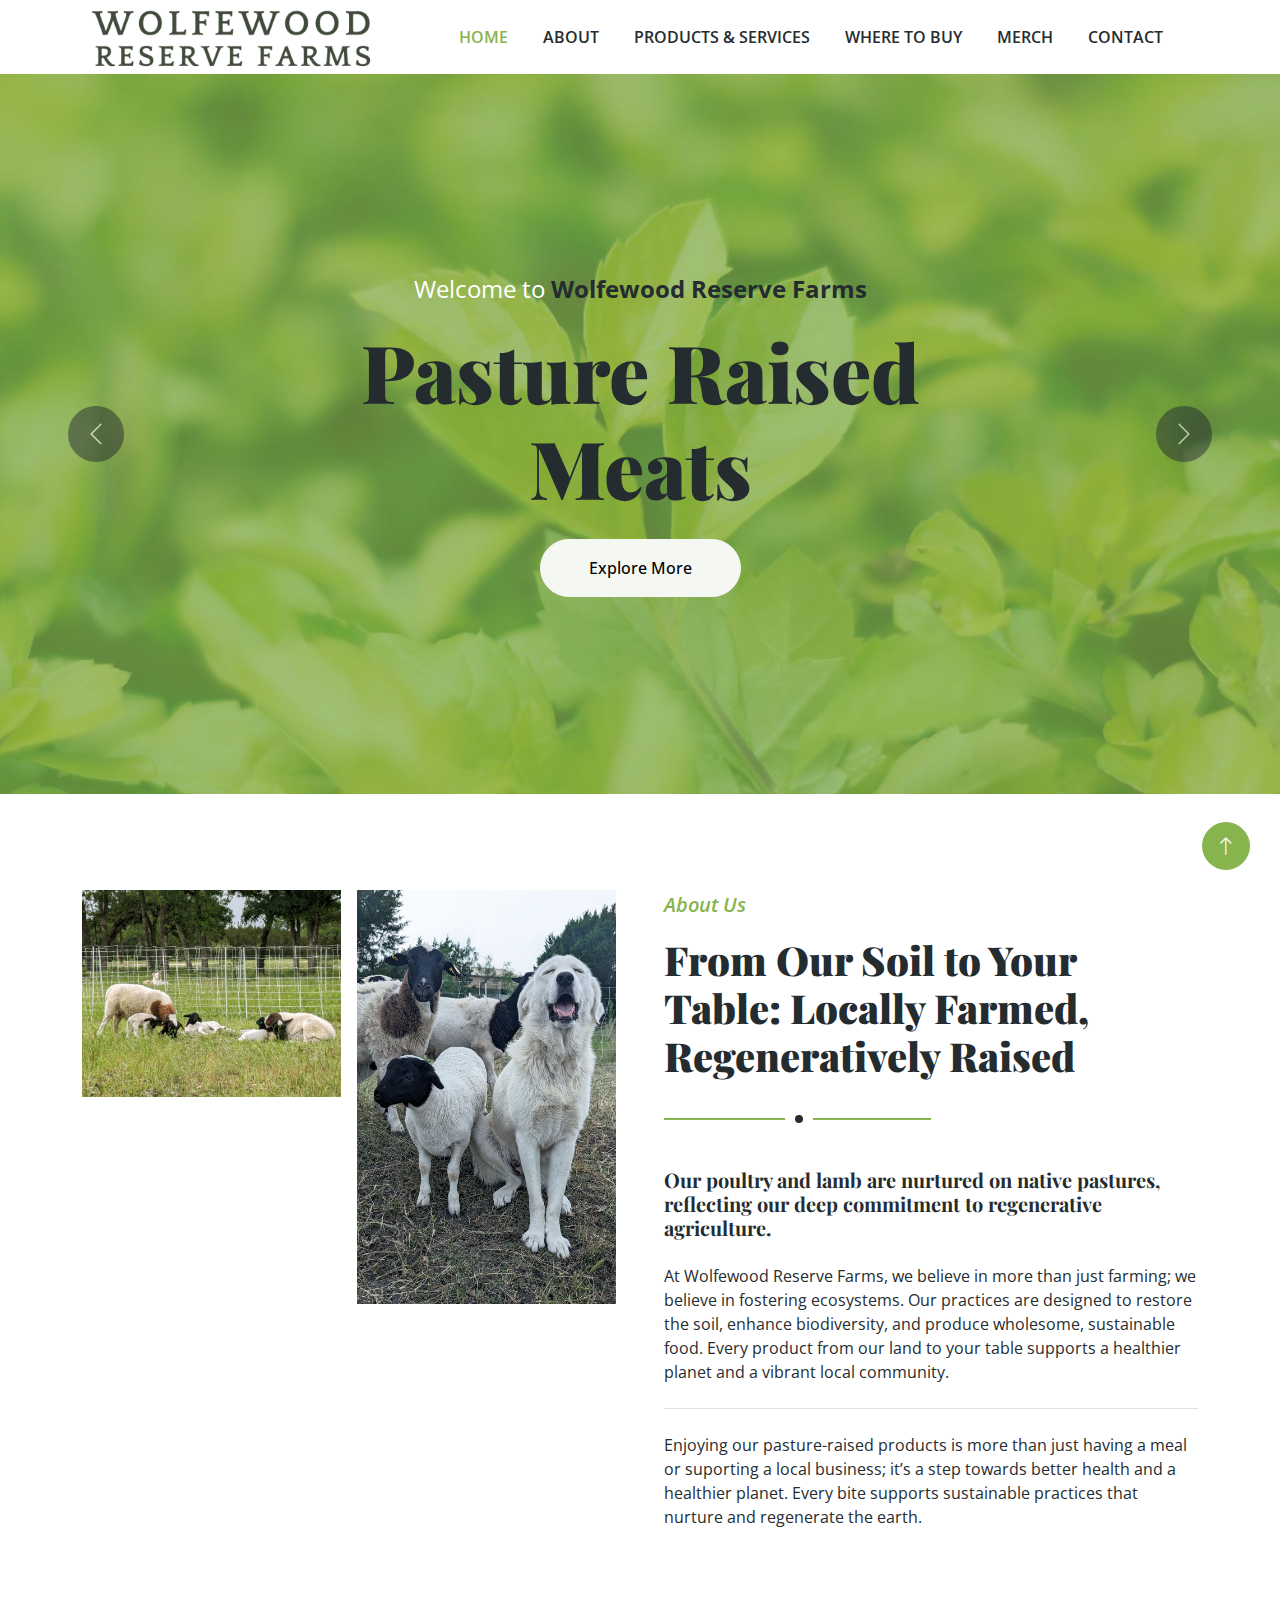
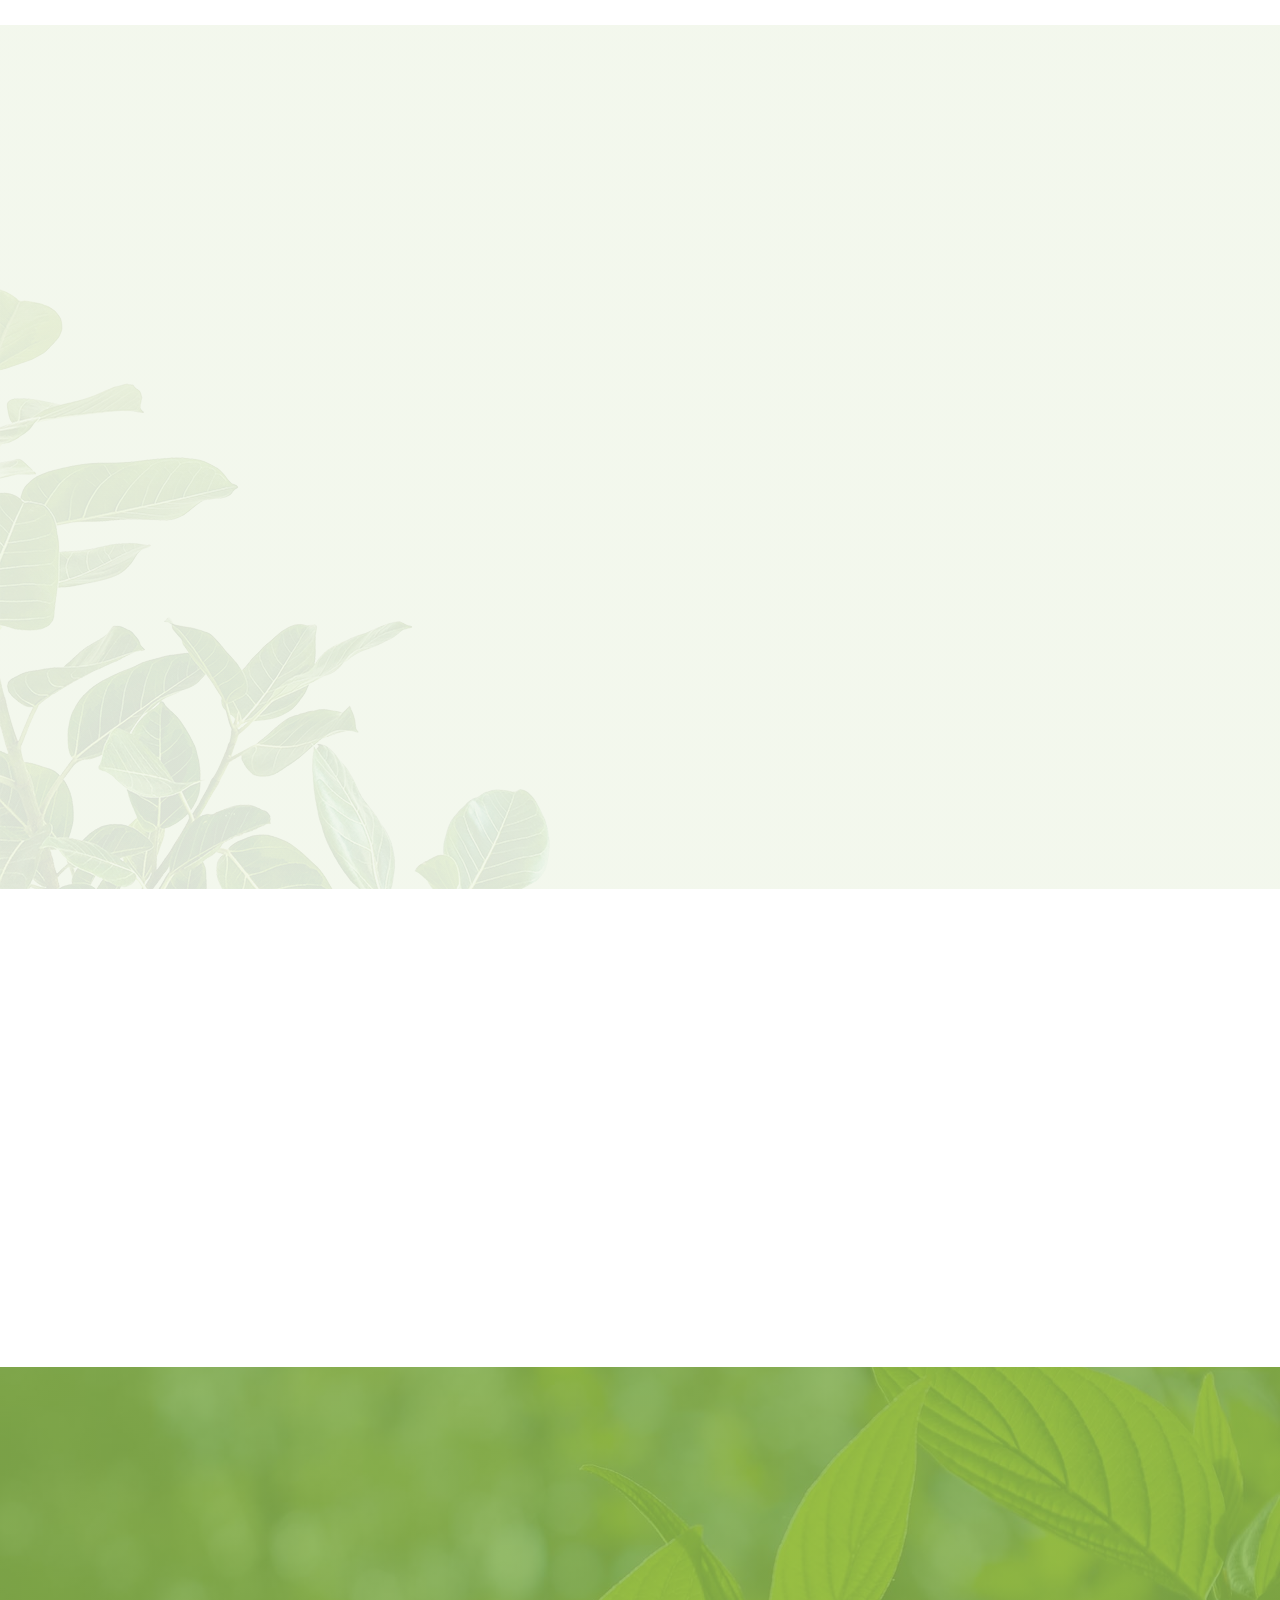
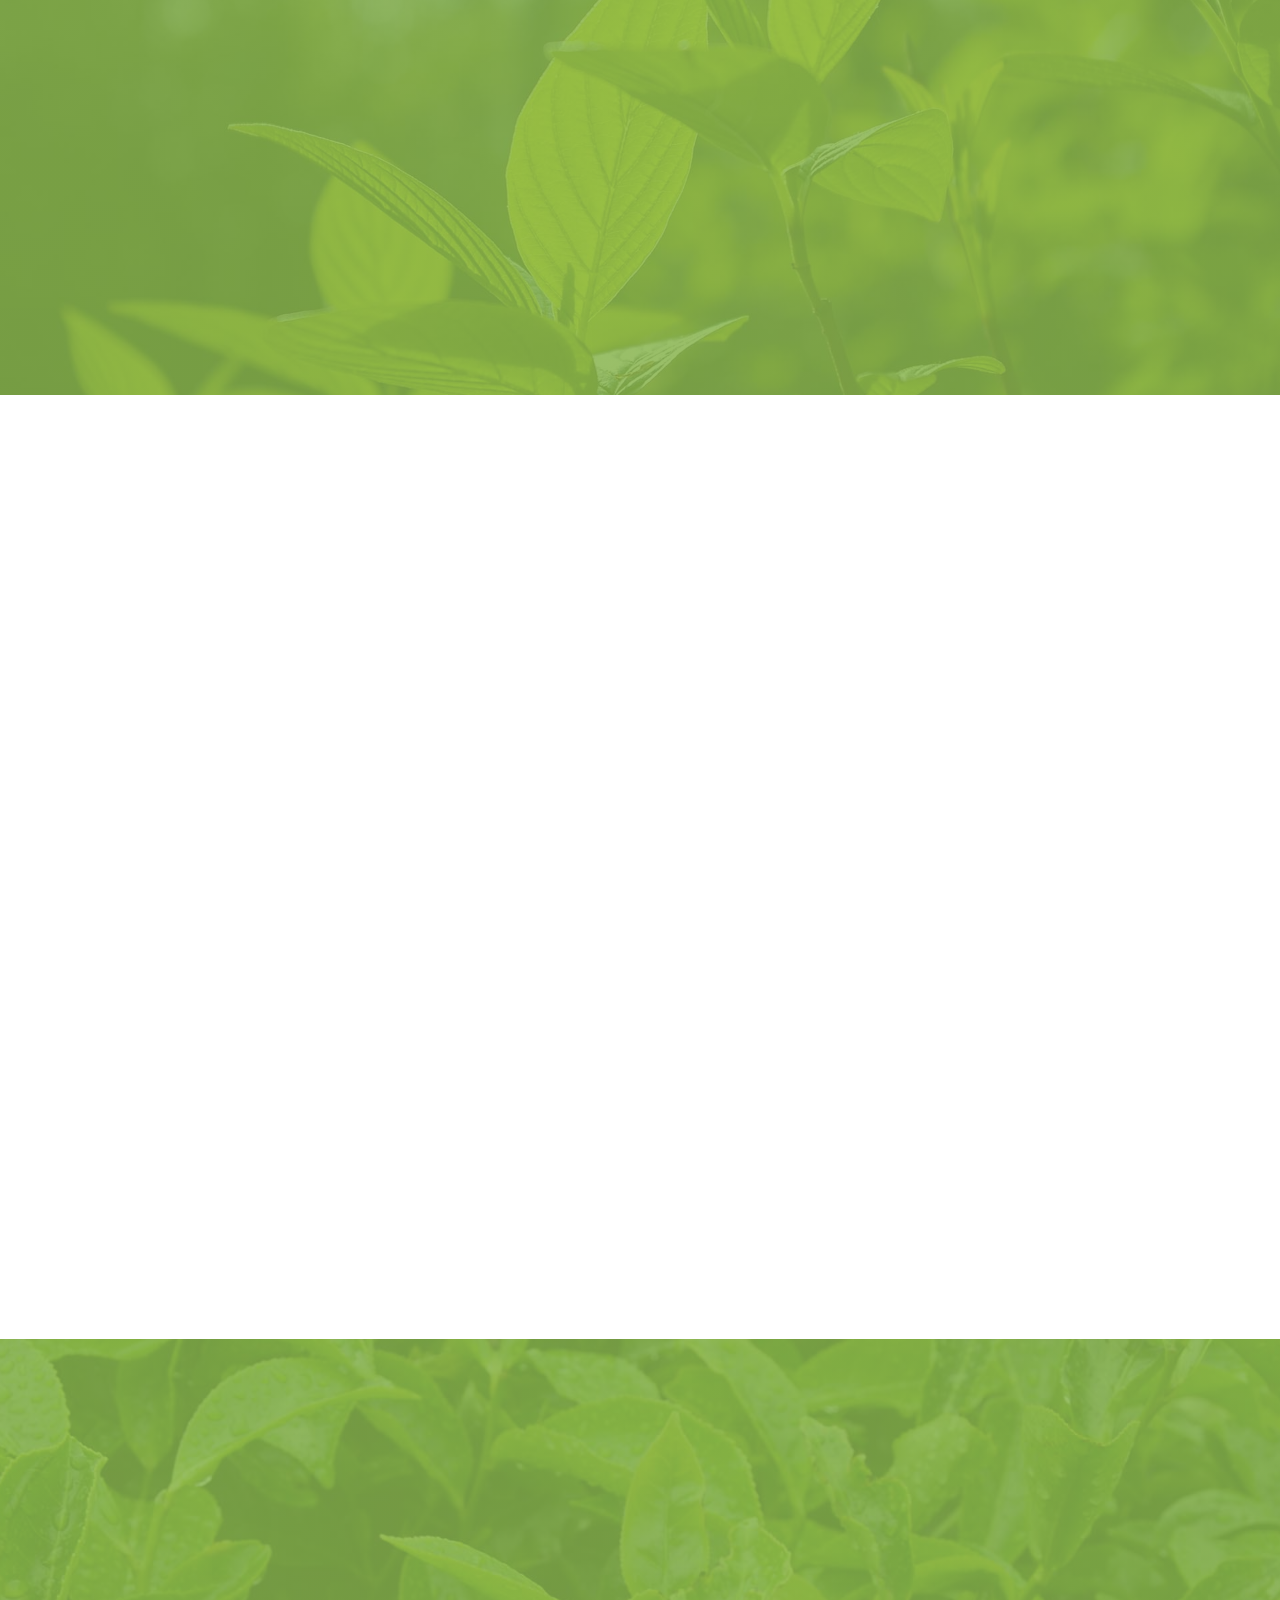
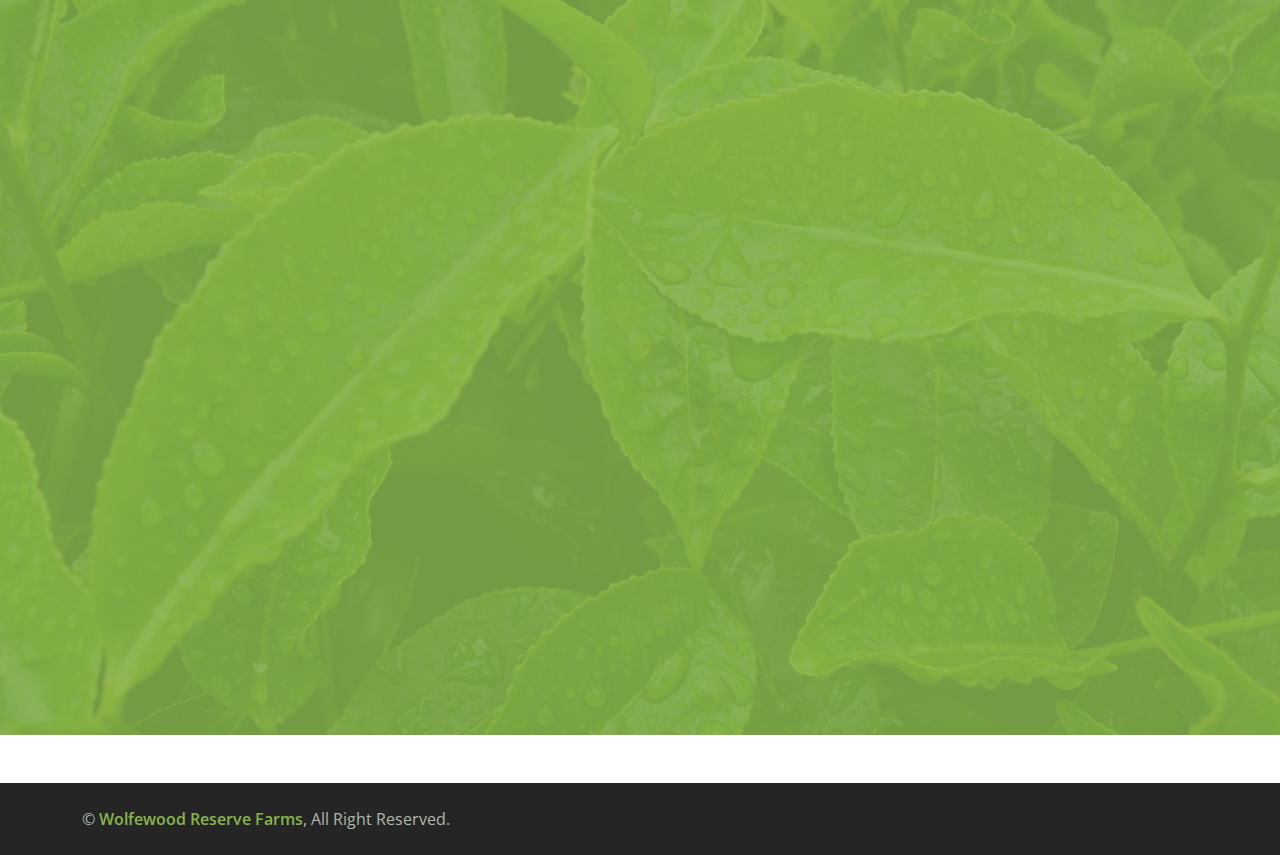
<file: index.html>
<!DOCTYPE html>
<html lang="en">

<head>
    <meta charset="utf-8">
    <title>Wolfewood Reserve Farms</title>
    <meta content="width=device-width, initial-scale=1.0" name="viewport">
    <meta content="" name="keywords">
    <meta content="" name="description">

    <!-- Favicon -->
    <link href="img/favicon.ico" rel="icon">

    <!-- Google Web Fonts -->
    <link rel="preconnect" href="https://fonts.googleapis.com">
    <link rel="preconnect" href="https://fonts.gstatic.com" crossorigin>
    <link href="https://fonts.googleapis.com/css2?family=Open+Sans:wght@400;600&family=Playfair+Display:wght@700;900&display=swap" rel="stylesheet">

    <!-- Icon Font Stylesheet -->
    <link href="https://cdnjs.cloudflare.com/ajax/libs/font-awesome/5.10.0/css/all.min.css" rel="stylesheet">
    <link href="https://cdn.jsdelivr.net/npm/bootstrap-icons@1.4.1/font/bootstrap-icons.css" rel="stylesheet">

    <!-- Libraries Stylesheet -->
    <link href="lib/animate/animate.min.css" rel="stylesheet">
    <link href="lib/owlcarousel/assets/owl.carousel.min.css" rel="stylesheet">

    <!-- Customized Bootstrap Stylesheet -->
    <link href="css/bootstrap.min.css" rel="stylesheet">

    <!-- Template Stylesheet -->
    <link href="css/style.css" rel="stylesheet">
</head>

<body>
    <!-- Spinner Start -->
    <div id="spinner" class="show bg-white position-fixed translate-middle w-100 vh-100 top-50 start-50 d-flex align-items-center justify-content-center">
        <div class="spinner-border text-primary" role="status" style="width: 3rem; height: 3rem;"></div>
    </div>
    <!-- Spinner End -->

    
    <!-- Navbar Start -->
    <div class="container-fluid bg-white sticky-top">
        <div class="container">
            <nav class="navbar navbar-expand-lg bg-white navbar-light py-2 py-lg-0">
                <a href="index.html" class="navbar-brand">
                    <img class="img-fluid"  src="img/logo.png" alt="Logo">
                </a>
                <button type="button" class="navbar-toggler ms-auto me-0" data-bs-toggle="collapse" data-bs-target="#navbarCollapse">
                    <span class="navbar-toggler-icon"></span>
                </button>
                <div class="collapse navbar-collapse" id="navbarCollapse">
                    <div class="navbar-nav ms-auto">
                        <a href="index.html" class="nav-item nav-link active">Home</a>
                        <a href="about.html" class="nav-item nav-link">About</a>
                        <a href="product.html" class="nav-item nav-link">Products & Services</a>
                        <a href="markets.html" class="nav-item nav-link">Where to Buy</a>
                        <a href="store.html" class="nav-item nav-link">Merch</a>
                        <a href="contact.html" class="nav-item nav-link">Contact</a>
                    </div>
                </div>
            </nav>
        </div>
    </div>
    <!-- Navbar End -->


    <!-- Carousel Start -->
    <div class="container-fluid px-0 mb-5">
        <div id="header-carousel" class="carousel slide carousel-fade" data-bs-ride="carousel">
            <div class="carousel-inner">
                <div class="carousel-item active">
                    <img class="w-100" src="img/carousel-1.jpg" alt="Image">
                    <div class="carousel-caption">
                        <div class="container">
                            <div class="row justify-content-center">
                                <div class="col-lg-7 text-center">
                                    <p class="fs-4 text-white animated zoomIn">Welcome to <strong class="text-dark">Wolfewood Reserve Farms</strong></p>
                                    <h1 class="display-1 text-dark mb-4 animated zoomIn">Pasture Raised Meats</h1>
                                    <a href="#about" class="btn btn-light rounded-pill py-3 px-5 animated zoomIn">Explore More</a>
                                </div>
                            </div>
                        </div>
                    </div>
                </div>
                <div class="carousel-item">
                    <img class="w-100" src="img/carousel-2.jpg" alt="Image">
                    <div class="carousel-caption">
                        <div class="container">
                            <div class="row justify-content-center">
                                <div class="col-lg-7 text-center">
                                    <p class="fs-4 text-white animated zoomIn">Welcome to <strong class="text-dark">Wolfewood Reserve Farms</strong></p>
                                    <h1 class="display-1 text-dark mb-4 animated zoomIn">Precision Grazing Services</h1>
                                    <a href="#about" class="btn btn-light rounded-pill py-3 px-5 animated zoomIn">Explore More</a>
                                </div>
                            </div>
                        </div>
                    </div>
                </div>
            </div>
            <button class="carousel-control-prev" type="button" data-bs-target="#header-carousel"
                data-bs-slide="prev">
                <span class="carousel-control-prev-icon" aria-hidden="true"></span>
                <span class="visually-hidden">Previous</span>
            </button>
            <button class="carousel-control-next" type="button" data-bs-target="#header-carousel"
                data-bs-slide="next">
                <span class="carousel-control-next-icon" aria-hidden="true"></span>
                <span class="visually-hidden">Next</span>
            </button>
        </div>
    </div>
    <!-- Carousel End -->


    <!-- About Start -->
    <div id="about" class="container-xxl py-5">
        <div class="container">
            <div class="row g-5">
                <div class="col-lg-6">
                    <div class="row g-3">
                        <div class="col-6 text-end">
                            <img class="img-fluid bg-white w-100 mb-3 wow fadeIn" data-wow-delay="0.1s" src="img/sheep1.jpg" alt="">
                            <img class="img-fluid bg-white wow fadeIn" data-wow-delay="0.2s" src="img/camille1.jpg" alt="">
                        </div>
                        <div class="col-6">
                            <img class="img-fluid bg-white mb-3 wow fadeIn" data-wow-delay="0.3s" src="img/yasha.jpg" alt="">
                            <img class="img-fluid bg-white w-100 wow fadeIn" data-wow-delay="0.4s" src="img/chicks1.jpg" alt="">
                        </div>
                    </div>
                </div>
                <div class="col-lg-6 wow fadeIn" data-wow-delay="0.5s">
                    <div class="section-title">
                        <p class="fs-5 fw-medium fst-italic text-primary">About Us</p>
                        <h1 class="display-6">From Our Soil to Your Table: Locally Farmed, Regeneratively Raised</h1>
                    </div>
                    <div class="row g-3 mb-4">

                            <h5>Our poultry and lamb are nurtured on native pastures, reflecting our deep commitment to regenerative agriculture.</h5>
                            <p class="mb-0">At Wolfewood Reserve Farms, we believe in more than just farming; we believe in fostering ecosystems. Our practices are designed to restore the soil, enhance biodiversity, and produce wholesome, sustainable food. Every product from our land to your table supports a healthier planet and a vibrant local community.</p>
                    </div>
                    <div class="border-top mb-4"></div>
                    <div class="row g-3">
                            <p class="mb-0">Enjoying our pasture-raised products is more than just having a meal or suporting a local business; it’s a step towards better health and a healthier planet. Every bite supports sustainable practices that nurture and regenerate the earth.</p>
                    </div>
                </div>
            </div>
        </div>
    </div>
    <!-- About End -->


    <!-- Products Start -->
    <div id="products" class="container-fluid product py-5 my-5">
        <div class="container py-5">
            <div class="section-title text-center mx-auto wow fadeInUp" data-wow-delay="0.1s" style="max-width: 500px;">
                <p class="fs-5 fw-medium fst-italic text-primary">Our Products</p>
                <h1 class="display-8">Discover the holistic benefits of our regeneratively farmed products</h1>
            </div>
            <div class="owl-carousel product-carousel wow fadeInUp" data-wow-delay="0.5s">
                <a href="" class="d-block product-item rounded">
                    <img src="img/lambproduct1.png" alt="">
                    <div class="bg-white shadow-sm text-center p-4 position-relative mt-n5 mx-4">
                        <h4 class="text-primary">Grass Fed Lamb</h4>
                        <span class="text-body">Taste the richness of our sustainably raised, grass-fed lamb</span>
                    </div>
                </a>
                <a href="" class="d-block product-item rounded">
                    <img src="img/brothproduct.png" alt="">
                    <div class="bg-white shadow-sm text-center p-4 position-relative mt-n5 mx-4">
                        <h4 class="text-primary">Bone Broth</h4>
                        <span class="text-body">Rich in nutrients and flavor, are crafted from our finest chicken and lamb</span>
                    </div>
                </a>
                <a href="" class="d-block product-item rounded">
                    <img src="img/chickenproduct1.png" alt="">
                    <div class="bg-white shadow-sm text-center p-4 position-relative mt-n5 mx-4">
                        <h4 class="text-primary">Pastured Chicken</h4>
                        <span class="text-body">USDA Certified Organic Soy-Free Fed: Pure, premium chicken</span>
                    </div>
                </a>
            </div>
        </div>
    </div>
    <!-- Products End -->


    <!-- Instagram Start -->
    <div id="insta" class="container-xxl py-5">
        <div class="container">
            <div class="section-title text-center mx-auto wow fadeInUp" data-wow-delay="0.1s" style="max-width: 500px;">
                <h1 class="display-6">Instagram</h1>
            </div>
            <div class="row g-5">
            <!-- LightWidget WIDGET --><script src="https://cdn.lightwidget.com/widgets/lightwidget.js"></script>
            <iframe src="https://cdn.lightwidget.com/widgets/02b5336f20e45919a3e27384dbde6631.html" scrolling="no" allowtransparency="true" class="lightwidget-widget" style="width:100%;border:0;overflow:hidden;"></iframe>            </div>
        </div>
    </div>
    <!-- Instagram End -->


    <!-- Video Start -->
    <div id="video" class="container-fluid video my-5">
        <div class="container">
            <div class="row g-0">
                <div class="col-lg-6 py-5 wow fadeIn" data-wow-delay="0.1s">
                    <div class="py-5">
                        <h1 class="display-6 mb-4"> <span class="text-white">Clean</span> eating, <span class="text-white">clear</span> benefits</h1>
                        <h5 class="fw-normal lh-base fst-italic text-white mb-5">Embrace a diet that respects both your body and the earth. Our meat is raised to deliver unmatched integrity and optimal health benefits, aligning with your wellness and environmental values.</h5>
                        <div class="row g-4 mb-5">
                            <div class="col-sm-6">
                                <div class="d-flex align-items-center">
                                    <div class="flex-shrink-0 btn-lg-square bg-white text-primary rounded-circle me-3">
                                        <i class="fa fa-check"></i>
                                    </div>
                                    <span class="text-dark">Antibiotics Free</span>
                                </div>
                            </div>
                            <div class="col-sm-6">
                                <div class="d-flex align-items-center">
                                    <div class="flex-shrink-0 btn-lg-square bg-white text-primary rounded-circle me-3">
                                        <i class="fa fa-check"></i>
                                    </div>
                                    <span class="text-dark">No Hormones Added</span>
                                </div>
                            </div>
                            <div class="col-sm-6">
                                <div class="d-flex align-items-center">
                                    <div class="flex-shrink-0 btn-lg-square bg-white text-primary rounded-circle me-3">
                                        <i class="fa fa-check"></i>
                                    </div>
                                    <span class="text-dark">Saline Free</span>
                                </div>
                            </div>
                            <div class="col-sm-6">
                                <div class="d-flex align-items-center">
                                    <div class="flex-shrink-0 btn-lg-square bg-white text-primary rounded-circle me-3">
                                        <i class="fa fa-check"></i>
                                    </div>
                                    <span class="text-dark">Pure, Natural Flavor</span>
                                </div>
                            </div>
                        </div>
                        <a class="btn btn-light rounded-pill py-3 px-5" href="#markets">Where To Find Us</a>
                    </div>
                </div>
                <div class="col-lg-6 wow fadeIn" data-wow-delay="0.5s">
                    <div class="h-100 d-flex align-items-center justify-content-center" style="min-height: 300px;">
                        <button type="button" class="btn-play" data-bs-toggle="modal"
                            data-src="https://www.youtube.com/embed/4kzkQPGjKgE?si=udyQkCdDe-BlEN7N" data-bs-target="#videoModal">
                            <span></span>
                        </button>
                    </div>
                </div>
            </div>
        </div>
    </div>
    <!-- Video End -->


    <!-- Video Modal Start -->
    <div class="modal modal-video fade" id="videoModal" tabindex="-1" aria-labelledby="exampleModalLabel" aria-hidden="true">
        <div class="modal-dialog">
            <div class="modal-content rounded-0">
                <div class="modal-header">
                    <h3 class="modal-title" id="exampleModalLabel">Youtube Video</h3>
                    <button type="button" class="btn-close" data-bs-dismiss="modal" aria-label="Close"></button>
                </div>
                <div class="modal-body">
                    <!-- 16:9 aspect ratio -->
                    <div class="ratio ratio-16x9">
                        <iframe class="embed-responsive-item" src="https://www.youtube.com/embed/4kzkQPGjKgE?si=udyQkCdDe-BlEN7N" id="video" allowfullscreen allowscriptaccess="always"
                            allow="autoplay"></iframe>
                    </div>
                </div>
            </div>
        </div>
    </div>
    <!-- Video Modal End -->


    <!-- Markets Start -->
    <div id="markets" class="container-xxl py-5">
        <div class="container">
            <div class="section-title text-center mx-auto wow fadeInUp" data-wow-delay="0.1s" style="max-width: 500px;">
                <p class="fs-5 fw-medium fst-italic text-primary">Market Locations</p>
                <h1 class="display-6">Come by and see us!</h1>
            </div>
            <div class="row g-4">
                <div class="col-lg-4 col-md-6 wow fadeInUp" data-wow-delay="0.1s">
                    <div class="store-item position-relative text-center">
                        <img class="img-fluid" src="img/idlecreek.jpg" alt="">
                        <div class="p-4">
                            <h4 class="mb-3">Idle Creek Farmer's Market</h4>
                            <p>1st and 3rd Saturdays </p>
                            <p>9:00am-2:00pm</p>
                            <h4 class="text-primary">Kempner, TX</h4>
                        </div>
                        <div class="store-overlay">
                            <a href="https://www.idlecreekfarms.com/" target=”_blank” class="btn btn-primary rounded-pill py-2 px-4 m-2">Visit Idle Creek <i class="fa fa-arrow-right ms-2"></i></a>
                        </div>
                    </div>
                </div>
                <div class="col-lg-4 col-md-6 wow fadeInUp" data-wow-delay="0.3s">
                    <div class="store-item position-relative text-center">
                        <img class="img-fluid" src="img/marblefalls.png" alt="">
                        <div class="p-4">
                            <h4 class="mb-3">Downtown Marble Falls Farmer's Market</h4>
                            <p>Tuesdays</p>
                            <p>4:00pm-7:00pm</p>
                            <h4 class="text-primary">Marble Falls, TX</h4>
                        </div>
                        <div class="store-overlay">
                            <a href="https://maineventcompany.com/farmers-market" target=”_blank” class="btn btn-primary rounded-pill py-2 px-4 m-2">More Information <i class="fa fa-arrow-right ms-2"></i></a>
                        </div>
                    </div>
                </div>
                <div class="col-lg-4 col-md-6 wow fadeInUp" data-wow-delay="0.5s">
                    <div class="store-item position-relative text-center">
                        <img class="img-fluid" src="img/lamp.png" alt="">
                        <div class="p-4">
                            <h4 class="mb-3">Lampasas County Farmer's Market</h4>
                            <p>All other Saturdays</p>
                            <p>9:00am-2:00pm</p>
                            <h4 class="text-primary">Lampasas, TX</h4>
                        </div>
                        <div class="store-overlay">
                            <a href="https://www.facebook.com/p/Lampasas-County-Farmers-Market-Crafts-100067770153846/" target=”_blank”  class="btn btn-primary rounded-pill py-2 px-4 m-2">More Information <i class="fa fa-arrow-right ms-2"></i></a>
                        </div>
                    </div>
                </div>
            </div>
            <p></p>
            <div class="section-title text-center mx-auto wow fadeInUp" data-wow-delay="0.1s" style="max-width: 1000px; margin-bottom: 0;">
                <h2 class="display-8">Interested in hosting us? Reach out using with our <a href="contact.html" >Contact Form!</a></h1>
            </div>
        </div>
    </div>
    <!-- Markets End -->


    <!-- Testimonial Start -->
    <div class="container-fluid testimonial py-5 my-5">
        <div class="container py-5">
            <div class="section-title text-center mx-auto wow fadeInUp" data-wow-delay="0.1s" style="max-width: 500px;">
                <p class="fs-5 fw-medium fst-italic text-white">Testimonial</p>
                <h1 class="display-6">What our customers say about our products</h1>
            </div>
            <div class="owl-carousel testimonial-carousel wow fadeInUp" data-wow-delay="0.5s">
                <div class="testimonial-item p-4 p-lg-5">
                    <p class="mb-4">"I met Camille and Grayson at a farmers market and what sweet amazing ppl!! I know how to break down a chicken (or thought I did) and realized I was just hacking at it compared to the breakdown Grayson showed! The chicken tasted AMAZING better than anything I’ve ever had before. The texture is drastically different compared to what you’d get in the grocery store. It had a fresh feel with no weird after taste. It’s an amazing experience to know exactly where your food comes from and how the animal has been treated. My chicken was about 3.6 pounds and yielded enough for me and my husband dinners and lunches! I have my carcass from the chicken right now in the crockpot making broth! I will be back in the future!"</p>
                    <div class="d-flex align-items-center justify-content-center">
                        <div class="text-start ms-3">
                            <h5>J. Richards</h5>
                        </div>
                    </div>
                </div>
                <div class="testimonial-item p-4 p-lg-5">
                    <p class="mb-4">"I'm not buying my chicken anywhere else, yours is the best. I'm a happy girl, thank you!"</p>
                    <div class="d-flex align-items-center justify-content-center">
                        <div class="text-start ms-3">
                            <h5>A.A.</h5>
                        </div>
                    </div>
                </div>
            </div>
        </div>
    </div>
    <!-- Testimonial End -->


    <!-- Copyright Start -->
    <div class="container-fluid copyright py-4">
        <div class="container">
            <div class="row">
                <div class="col-md-6 text-center text-md-start mb-3 mb-md-0">
                    &copy; <a class="fw-medium" href="#">Wolfewood Reserve Farms</a>, All Right Reserved.
                </div>
             <!--  <div class="col-md-6 text-center text-md-end">
                    Designed By <a class="fw-medium" href="https://htmlcodex.com">HTML Codex</a> Distributed By <a class="fw-medium" href="https://themewagon.com">ThemeWagon</a>
                </div> ***/-->
            </div>
        </div>
    </div>
    <!-- Copyright End -->


    <!-- Back to Top -->
    <a href="#" class="btn btn-lg btn-primary btn-lg-square rounded-circle back-to-top"><i class="bi bi-arrow-up"></i></a>


    <!-- JavaScript Libraries -->
    <script src="https://ajax.googleapis.com/ajax/libs/jquery/3.6.1/jquery.min.js"></script>
    <script src="https://cdn.jsdelivr.net/npm/bootstrap@5.0.0/dist/js/bootstrap.bundle.min.js"></script>
    <script src="lib/wow/wow.min.js"></script>
    <script src="lib/easing/easing.min.js"></script>
    <script src="lib/waypoints/waypoints.min.js"></script>
    <script src="lib/owlcarousel/owl.carousel.min.js"></script>

    <!-- Template Javascript -->
    <script src="js/main.js"></script>
</body>

</html>
</file>
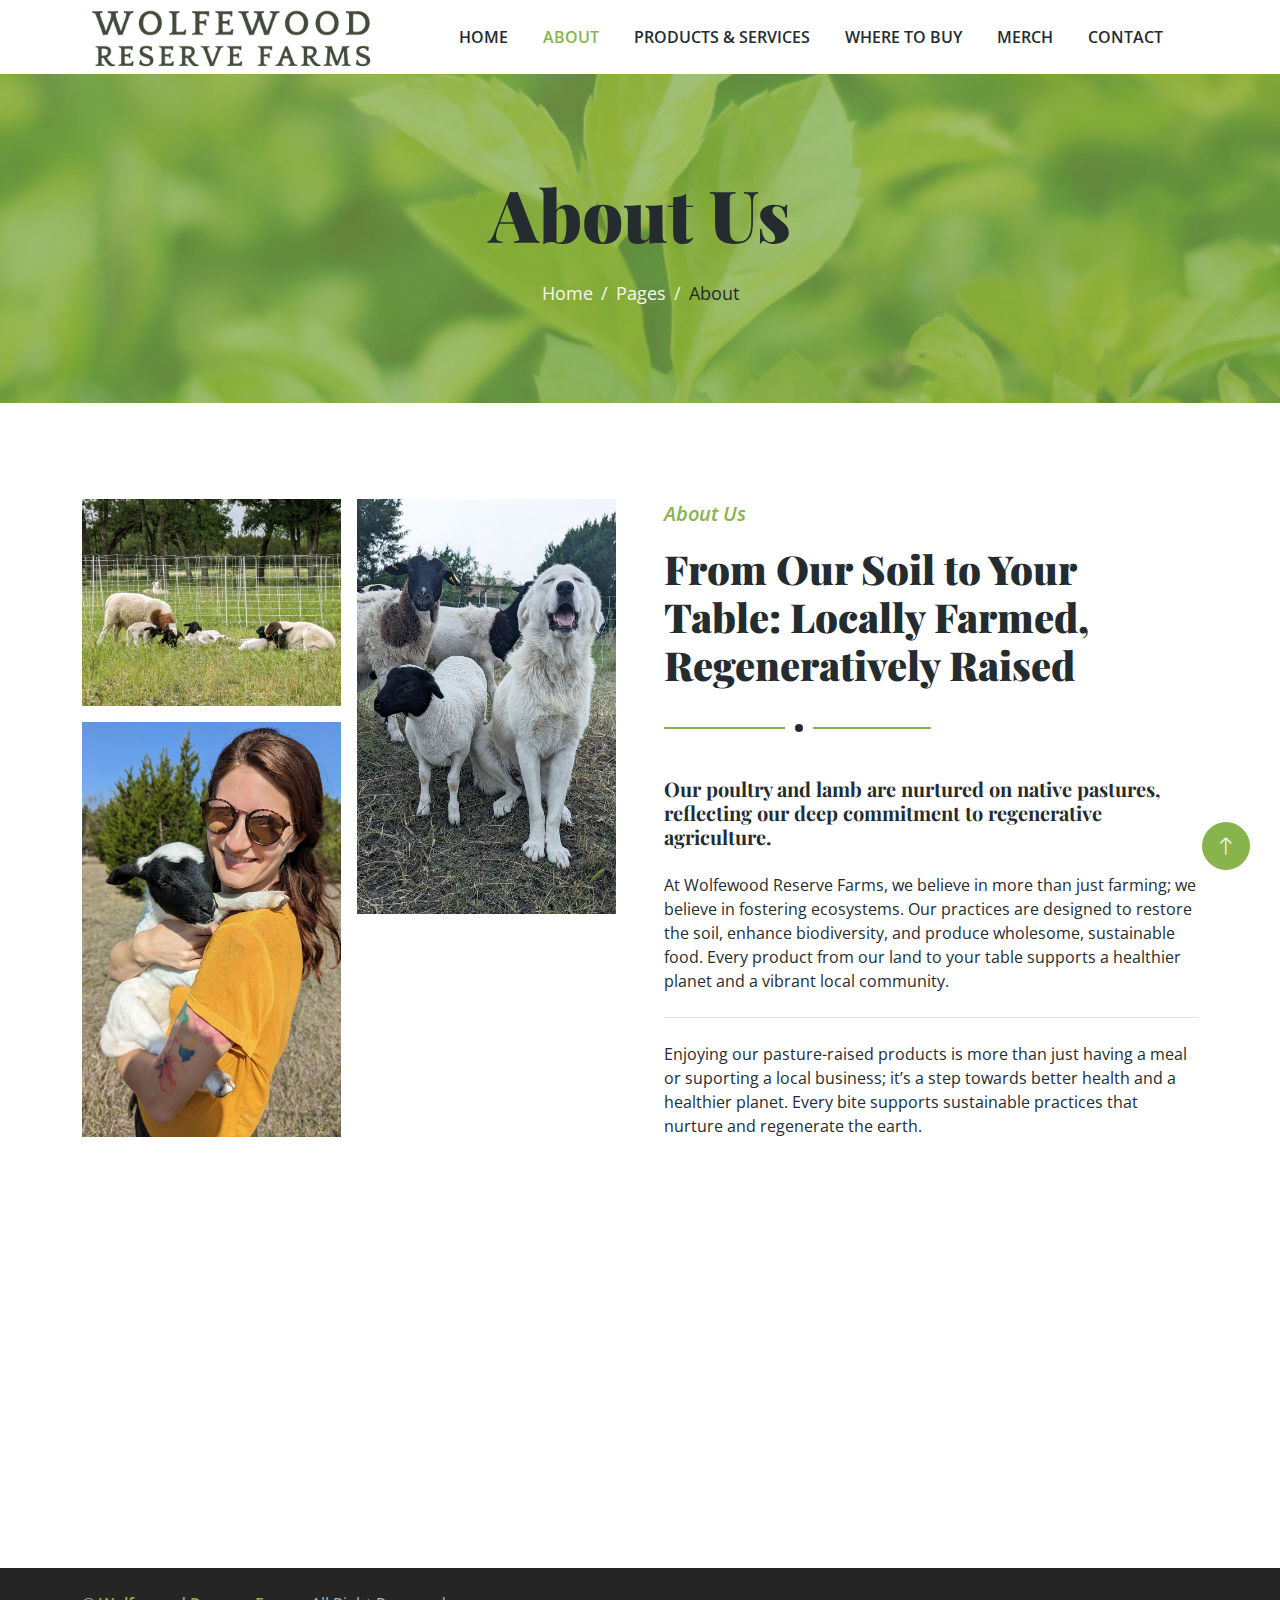
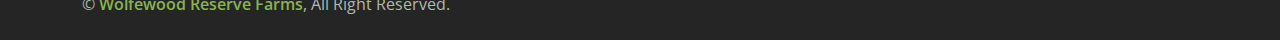
<file: about.html>
<!DOCTYPE html>
<html lang="en">

<head>
    <meta charset="utf-8">
    <title>Wolfewood Reserve Farms</title>
    <meta content="width=device-width, initial-scale=1.0" name="viewport">
    <meta content="" name="keywords">
    <meta content="" name="description">

    <!-- Favicon -->
    <link href="img/favicon.ico" rel="icon">

    <!-- Google Web Fonts -->
    <link rel="preconnect" href="https://fonts.googleapis.com">
    <link rel="preconnect" href="https://fonts.gstatic.com" crossorigin>
    <link href="https://fonts.googleapis.com/css2?family=Open+Sans:wght@400;600&family=Playfair+Display:wght@700;900&display=swap" rel="stylesheet">

    <!-- Icon Font Stylesheet -->
    <link href="https://cdnjs.cloudflare.com/ajax/libs/font-awesome/5.10.0/css/all.min.css" rel="stylesheet">
    <link href="https://cdn.jsdelivr.net/npm/bootstrap-icons@1.4.1/font/bootstrap-icons.css" rel="stylesheet">

    <!-- Libraries Stylesheet -->
    <link href="lib/animate/animate.min.css" rel="stylesheet">
    <link href="lib/owlcarousel/assets/owl.carousel.min.css" rel="stylesheet">

    <!-- Customized Bootstrap Stylesheet -->
    <link href="css/bootstrap.min.css" rel="stylesheet">

    <!-- Template Stylesheet -->
    <link href="css/style.css" rel="stylesheet">
</head>

<body>
    <!-- Spinner Start -->
    <div id="spinner" class="show bg-white position-fixed translate-middle w-100 vh-100 top-50 start-50 d-flex align-items-center justify-content-center">
        <div class="spinner-border text-primary" role="status" style="width: 3rem; height: 3rem;"></div>
    </div>
    <!-- Spinner End -->

    
    <!-- Navbar Start -->
    <div class="container-fluid bg-white sticky-top">
        <div class="container">
            <nav class="navbar navbar-expand-lg bg-white navbar-light py-2 py-lg-0">
                <a href="index.html" class="navbar-brand">
                    <img class="img-fluid"  src="img/logo.png" alt="Logo">
                </a>
                <button type="button" class="navbar-toggler ms-auto me-0" data-bs-toggle="collapse" data-bs-target="#navbarCollapse">
                    <span class="navbar-toggler-icon"></span>
                </button>
                <div class="collapse navbar-collapse" id="navbarCollapse">
                    <div class="navbar-nav ms-auto">
                        <a href="index.html" class="nav-item nav-link">Home</a>
                        <a href="about.html" class="nav-item nav-link active">About</a>
                        <a href="product.html" class="nav-item nav-link">Products & Services</a>
                        <a href="markets.html" class="nav-item nav-link">Where to Buy</a>
                        <a href="store.html" class="nav-item nav-link">Merch</a>
                        <a href="contact.html" class="nav-item nav-link">Contact</a>
                    </div>
                </div>
            </nav>
        </div>
    </div>
    <!-- Navbar End -->


    <!-- Page Header Start -->
    <div class="container-fluid page-header py-5 mb-5 wow fadeIn" data-wow-delay="0.1s">
        <div class="container text-center py-5">
            <h1 class="display-2 text-dark mb-4 animated slideInDown">About Us</h1>
            <nav aria-label="breadcrumb animated slideInDown">
                <ol class="breadcrumb justify-content-center mb-0">
                    <li class="breadcrumb-item"><a href="#">Home</a></li>
                    <li class="breadcrumb-item"><a href="#">Pages</a></li>
                    <li class="breadcrumb-item text-dark" aria-current="page">About</li>
                </ol>
            </nav>
        </div>
    </div>
    <!-- Page Header End -->


<!-- About Start -->
<div class="container-xxl py-5">
    <div class="container">
        <div class="row g-5">
            <div class="col-lg-6">
                <div class="row g-3">
                    <div class="col-6 text-end">
                        <img class="img-fluid bg-white w-100 mb-3 wow fadeIn" data-wow-delay="0.1s" src="img/sheep1.jpg" alt="">
                        <img class="img-fluid bg-white wow fadeIn" data-wow-delay="0.2s" src="img/camille1.jpg" alt="">
                    </div>
                    <div class="col-6">
                        <img class="img-fluid bg-white mb-3 wow fadeIn" data-wow-delay="0.3s" src="img/yasha.jpg" alt="">
                        <img class="img-fluid bg-white w-100 wow fadeIn" data-wow-delay="0.4s" src="img/chicks1.jpg" alt="">
                    </div>
                </div>
            </div>
            <div class="col-lg-6 wow fadeIn" data-wow-delay="0.5s">
                <div class="section-title">
                    <p class="fs-5 fw-medium fst-italic text-primary">About Us</p>
                    <h1 class="display-6">From Our Soil to Your Table: Locally Farmed, Regeneratively Raised</h1>
                </div>
                <div class="row g-3 mb-4">

                        <h5>Our poultry and lamb are nurtured on native pastures, reflecting our deep commitment to regenerative agriculture.</h5>
                        <p class="mb-0">At Wolfewood Reserve Farms, we believe in more than just farming; we believe in fostering ecosystems. Our practices are designed to restore the soil, enhance biodiversity, and produce wholesome, sustainable food. Every product from our land to your table supports a healthier planet and a vibrant local community.</p>
                </div>
                <div class="border-top mb-4"></div>
                <div class="row g-3">
                        <p class="mb-0">Enjoying our pasture-raised products is more than just having a meal or suporting a local business; it’s a step towards better health and a healthier planet. Every bite supports sustainable practices that nurture and regenerate the earth.</p>
                </div>
            </div>
        </div>
    </div>
</div>
<!-- About End -->

    <!-- Instagram Start -->
    <div class="container-xxl py-5">
        <div class="container">
            <div class="section-title text-center mx-auto wow fadeInUp" data-wow-delay="0.1s" style="max-width: 500px;">
                <h1 class="display-6">Instagram</h1>
            </div>
            <div class="row g-5">
            <!-- LightWidget WIDGET --><script src="https://cdn.lightwidget.com/widgets/lightwidget.js"></script><iframe src="https://cdn.lightwidget.com/widgets/02b5336f20e45919a3e27384dbde6631.html" scrolling="no" allowtransparency="true" class="lightwidget-widget" style="width:100%;border:0;overflow:hidden;"></iframe>            </div>
        </div>
    </div>
    <!-- Instagram End -->

    <!-- Copyright Start -->
    <div class="container-fluid copyright py-4">
        <div class="container">
            <div class="row">
                <div class="col-md-6 text-center text-md-start mb-3 mb-md-0">
                    &copy; <a class="fw-medium" href="#">Wolfewood Reserve Farms</a>, All Right Reserved.
                </div>
             <!--  <div class="col-md-6 text-center text-md-end">
                    Designed By <a class="fw-medium" href="https://htmlcodex.com">HTML Codex</a> Distributed By <a class="fw-medium" href="https://themewagon.com">ThemeWagon</a>
                </div> ***/-->
            </div>
        </div>
    </div>
    <!-- Copyright End -->


    <!-- Back to Top -->
    <a href="#" class="btn btn-lg btn-primary btn-lg-square rounded-circle back-to-top"><i class="bi bi-arrow-up"></i></a>


    <!-- JavaScript Libraries -->
    <script src="https://ajax.googleapis.com/ajax/libs/jquery/3.6.1/jquery.min.js"></script>
    <script src="https://cdn.jsdelivr.net/npm/bootstrap@5.0.0/dist/js/bootstrap.bundle.min.js"></script>
    <script src="lib/wow/wow.min.js"></script>
    <script src="lib/easing/easing.min.js"></script>
    <script src="lib/waypoints/waypoints.min.js"></script>
    <script src="lib/owlcarousel/owl.carousel.min.js"></script>

    <!-- Template Javascript -->
    <script src="js/main.js"></script>
</body>

</html>
</file>
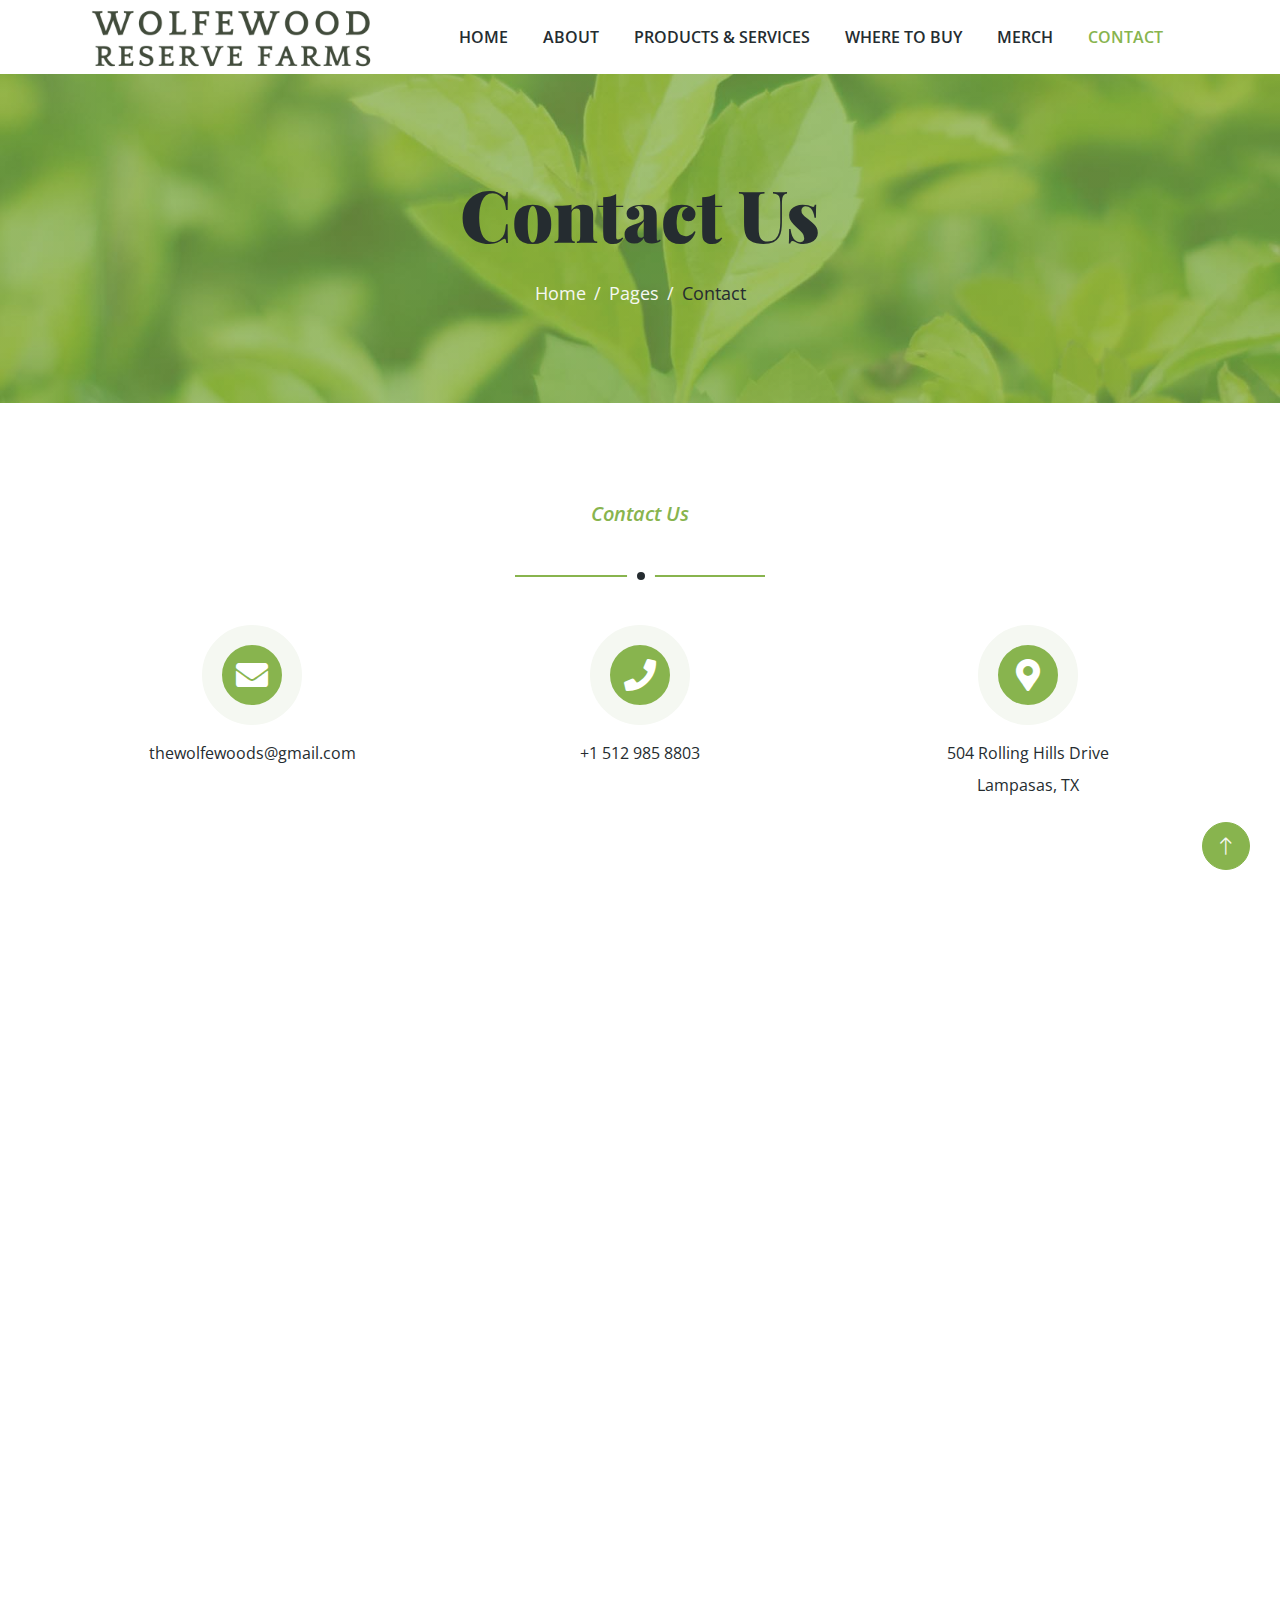
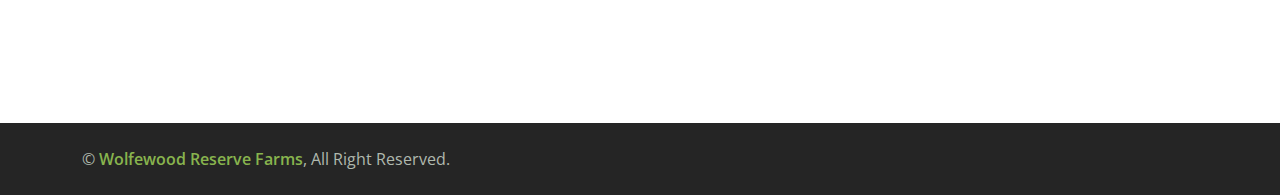
<file: contact.html>
<!DOCTYPE html>
<html lang="en">

<head>
    <meta charset="utf-8">
    <title>Wolfewood Reserve Farms</title>
    <meta content="width=device-width, initial-scale=1.0" name="viewport">
    <meta content="" name="keywords">
    <meta content="" name="description">

    <!-- Favicon -->
    <link href="img/favicon.ico" rel="icon">

    <!-- Google Web Fonts -->
    <link rel="preconnect" href="https://fonts.googleapis.com">
    <link rel="preconnect" href="https://fonts.gstatic.com" crossorigin>
    <link href="https://fonts.googleapis.com/css2?family=Open+Sans:wght@400;600&family=Playfair+Display:wght@700;900&display=swap" rel="stylesheet">

    <!-- Icon Font Stylesheet -->
    <link href="https://cdnjs.cloudflare.com/ajax/libs/font-awesome/5.10.0/css/all.min.css" rel="stylesheet">
    <link href="https://cdn.jsdelivr.net/npm/bootstrap-icons@1.4.1/font/bootstrap-icons.css" rel="stylesheet">

    <!-- Libraries Stylesheet -->
    <link href="lib/animate/animate.min.css" rel="stylesheet">
    <link href="lib/owlcarousel/assets/owl.carousel.min.css" rel="stylesheet">

    <!-- Customized Bootstrap Stylesheet -->
    <link href="css/bootstrap.min.css" rel="stylesheet">

    <!-- Template Stylesheet -->
    <link href="css/style.css" rel="stylesheet">
</head>

<body>
    <!-- Spinner Start -->
    <div id="spinner" class="show bg-white position-fixed translate-middle w-100 vh-100 top-50 start-50 d-flex align-items-center justify-content-center">
        <div class="spinner-border text-primary" role="status" style="width: 3rem; height: 3rem;"></div>
    </div>
    <!-- Spinner End -->

    
    <!-- Navbar Start -->
    <div class="container-fluid bg-white sticky-top">
        <div class="container">
            <nav class="navbar navbar-expand-lg bg-white navbar-light py-2 py-lg-0">
                <a href="index.html" class="navbar-brand">
                    <img class="img-fluid"  src="img/logo.png" alt="Logo">
                </a>
                <button type="button" class="navbar-toggler ms-auto me-0" data-bs-toggle="collapse" data-bs-target="#navbarCollapse">
                    <span class="navbar-toggler-icon"></span>
                </button>
                <div class="collapse navbar-collapse" id="navbarCollapse">
                    <div class="navbar-nav ms-auto">
                        <a href="index.html" class="nav-item nav-link ">Home</a>
                        <a href="about.html" class="nav-item nav-link">About</a>
                        <a href="product.html" class="nav-item nav-link">Products & Services</a>
                        <a href="markets.html" class="nav-item nav-link">Where to Buy</a>
                        <a href="store.html" class="nav-item nav-link">Merch</a>
                        <a href="contact.html" class="nav-item nav-link active">Contact</a>
                    </div>
                </div>
            </nav>
        </div>
    </div>
    <!-- Navbar End -->


    <!-- Page Header Start -->
    <div class="container-fluid page-header py-5 mb-5 wow fadeIn" data-wow-delay="0.1s">
        <div class="container text-center py-5">
            <h1 class="display-2 text-dark mb-4 animated slideInDown">Contact Us</h1>
            <nav aria-label="breadcrumb animated slideInDown">
                <ol class="breadcrumb justify-content-center mb-0">
                    <li class="breadcrumb-item"><a href="#">Home</a></li>
                    <li class="breadcrumb-item"><a href="#">Pages</a></li>
                    <li class="breadcrumb-item text-dark" aria-current="page">Contact</li>
                </ol>
            </nav>
        </div>
    </div>
    <!-- Page Header End -->


    <!-- Contact Start -->
    <div class="container-xxl contact py-5">
        <div class="container">
            <div class="section-title text-center mx-auto wow fadeInUp" data-wow-delay="0.1s" style="max-width: 500px;">
                <p class="fs-5 fw-medium fst-italic text-primary">Contact Us</p>
            </div>
            <div class="row g-5 mb-5">
                <div class="col-md-4 text-center wow fadeInUp" data-wow-delay="0.3s">
                    <div class="btn-square mx-auto mb-3">
                        <i class="fa fa-envelope fa-2x text-white"></i>
                    </div>
                    <p class="mb-2">thewolfewoods@gmail.com</p>
                </div>
                <div class="col-md-4 text-center wow fadeInUp" data-wow-delay="0.4s">
                    <div class="btn-square mx-auto mb-3">
                        <i class="fa fa-phone fa-2x text-white"></i>
                    </div>
                    <p class="mb-2">+1 512 985 8803</p>
                </div>
                <div class="col-md-4 text-center wow fadeInUp" data-wow-delay="0.5s">
                    <div class="btn-square mx-auto mb-3">
                        <i class="fa fa-map-marker-alt fa-2x text-white"></i>
                    </div>
                    <p class="mb-2">504 Rolling Hills Drive</p>
                    <p class="mb-0">Lampasas, TX</p>
                </div>
            </div>
            <div class="row g-5">
                <div class="col-lg-6 wow fadeInUp" data-wow-delay="0.1s">
                    <iframe src="https://docs.google.com/forms/d/e/1FAIpQLSdzXRCaHvMosIo4vco4tVC21_qBnoRYnyGC54OfTfR2aT8ymw/viewform?embedded=true" width="640" height="824" frameborder="0" marginheight="0" marginwidth="0">Loading…</iframe>
                </div>
                <div class="col-lg-6 wow fadeInUp" data-wow-delay="0.5s">
                    <div class="h-100">
                        <iframe class="w-100 rounded"
                        src="https://www.google.com/maps/embed?pb=!1m18!1m12!1m3!1d3469.4961816596983!2d-98.28486082447793!3d30.984304773431095!2m3!1f0!2f0!3f0!3m2!1i1024!2i768!4f13.1!3m3!1m2!1s0x865aed8fcb910441%3A0x4aa7bdadb3c6623a!2s504%20Rolling%20Hls%20Dr%2C%20Lampasas%2C%20TX%2076550!5e1!3m2!1sen!2sus!4v1716754990729!5m2!1sen!2sus"                        frameborder="0" style="height: 100%; min-height: 300px; border:0;" allowfullscreen="" aria-hidden="false"
                        tabindex="0"></iframe>
                    </div>
                </div>
            </div>
        </div>
    </div>
    <!-- Contact End -->


    <!-- Copyright Start -->
    <div class="container-fluid copyright py-4">
        <div class="container">
            <div class="row">
                <div class="col-md-6 text-center text-md-start mb-3 mb-md-0">
                    &copy; <a class="fw-medium" href="#">Wolfewood Reserve Farms</a>, All Right Reserved.
                </div>
             <!--  <div class="col-md-6 text-center text-md-end">
                    Designed By <a class="fw-medium" href="https://htmlcodex.com">HTML Codex</a> Distributed By <a class="fw-medium" href="https://themewagon.com">ThemeWagon</a>
                </div> ***/-->
            </div>
        </div>
    </div>
    <!-- Copyright End -->



    <!-- Back to Top -->
    <a href="#" class="btn btn-lg btn-primary btn-lg-square rounded-circle back-to-top"><i class="bi bi-arrow-up"></i></a>


    <!-- JavaScript Libraries -->
    <script src="https://ajax.googleapis.com/ajax/libs/jquery/3.6.1/jquery.min.js"></script>
    <script src="https://cdn.jsdelivr.net/npm/bootstrap@5.0.0/dist/js/bootstrap.bundle.min.js"></script>
    <script src="lib/wow/wow.min.js"></script>
    <script src="lib/easing/easing.min.js"></script>
    <script src="lib/waypoints/waypoints.min.js"></script>
    <script src="lib/owlcarousel/owl.carousel.min.js"></script>

    <!-- Template Javascript -->
    <script src="js/main.js"></script>
</body>

</html>
</file>
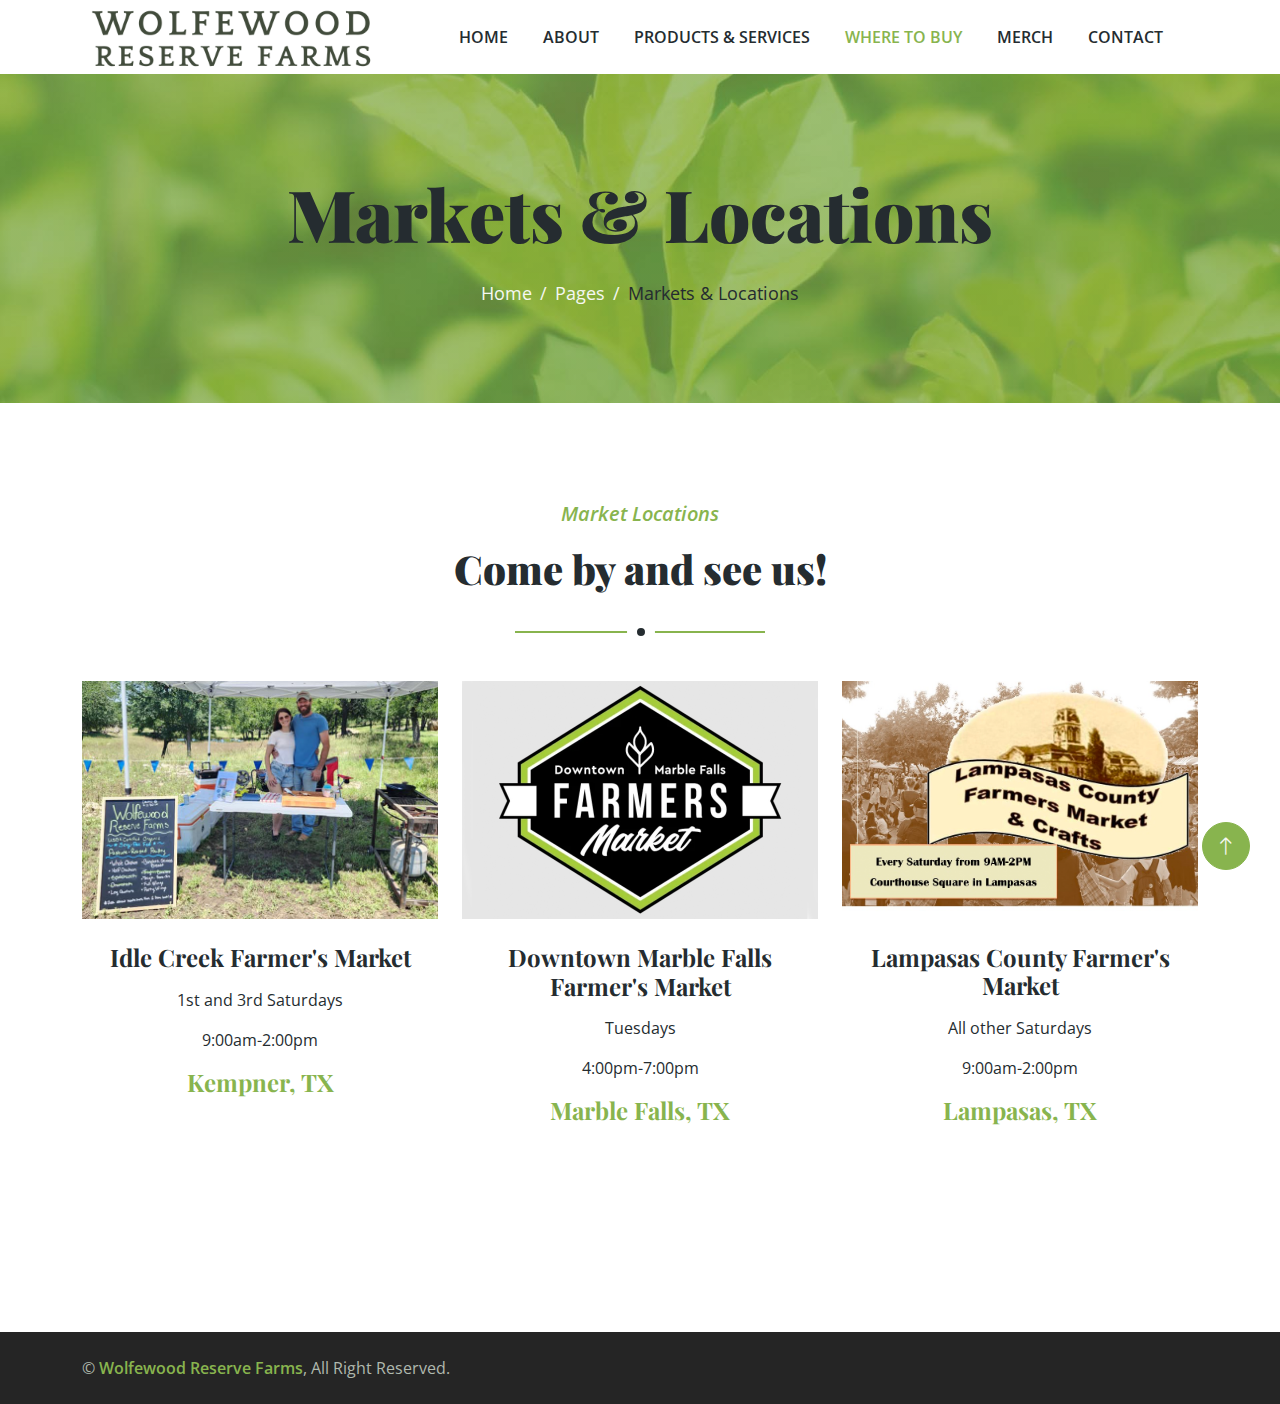
<file: markets.html>
<!DOCTYPE html>
<html lang="en">

<head>
    <meta charset="utf-8">
    <title>Wolfewood Reserve Farms</title>
    <meta content="width=device-width, initial-scale=1.0" name="viewport">
    <meta content="" name="keywords">
    <meta content="" name="description">

    <!-- Favicon -->
    <link href="img/favicon.ico" rel="icon">

    <!-- Google Web Fonts -->
    <link rel="preconnect" href="https://fonts.googleapis.com">
    <link rel="preconnect" href="https://fonts.gstatic.com" crossorigin>
    <link href="https://fonts.googleapis.com/css2?family=Open+Sans:wght@400;600&family=Playfair+Display:wght@700;900&display=swap" rel="stylesheet">

    <!-- Icon Font Stylesheet -->
    <link href="https://cdnjs.cloudflare.com/ajax/libs/font-awesome/5.10.0/css/all.min.css" rel="stylesheet">
    <link href="https://cdn.jsdelivr.net/npm/bootstrap-icons@1.4.1/font/bootstrap-icons.css" rel="stylesheet">

    <!-- Libraries Stylesheet -->
    <link href="lib/animate/animate.min.css" rel="stylesheet">
    <link href="lib/owlcarousel/assets/owl.carousel.min.css" rel="stylesheet">

    <!-- Customized Bootstrap Stylesheet -->
    <link href="css/bootstrap.min.css" rel="stylesheet">

    <!-- Template Stylesheet -->
    <link href="css/style.css" rel="stylesheet">
</head>

<body>
    <!-- Spinner Start -->
    <div id="spinner" class="show bg-white position-fixed translate-middle w-100 vh-100 top-50 start-50 d-flex align-items-center justify-content-center">
        <div class="spinner-border text-primary" role="status" style="width: 3rem; height: 3rem;"></div>
    </div>
    <!-- Spinner End -->

    
    <!-- Navbar Start -->
    <div class="container-fluid bg-white sticky-top">
        <div class="container">
            <nav class="navbar navbar-expand-lg bg-white navbar-light py-2 py-lg-0">
                <a href="index.html" class="navbar-brand">
                    <img class="img-fluid"  src="img/logo.png" alt="Logo">
                </a>
                <button type="button" class="navbar-toggler ms-auto me-0" data-bs-toggle="collapse" data-bs-target="#navbarCollapse">
                    <span class="navbar-toggler-icon"></span>
                </button>
                <div class="collapse navbar-collapse" id="navbarCollapse">
                    <div class="navbar-nav ms-auto">
                        <a href="index.html" class="nav-item nav-link">Home</a>
                        <a href="about.html" class="nav-item nav-link">About</a>
                        <a href="product.html" class="nav-item nav-link">Products & Services</a>
                        <a href="markets.html" class="nav-item nav-link active">Where to Buy</a>
                        <a href="store.html" class="nav-item nav-link ">Merch</a>
                        <a href="contact.html" class="nav-item nav-link">Contact</a>
                    </div>
                </div>
            </nav>
        </div>
    </div>
    <!-- Navbar End -->


    <!-- Page Header Start -->
    <div class="container-fluid page-header py-5 mb-5 wow fadeIn" data-wow-delay="0.1s">
        <div class="container text-center py-5">
            <h1 class="display-2 text-dark mb-4 animated slideInDown">Markets & Locations</h1>
            <nav aria-label="breadcrumb animated slideInDown">
                <ol class="breadcrumb justify-content-center mb-0">
                    <li class="breadcrumb-item"><a href="#">Home</a></li>
                    <li class="breadcrumb-item"><a href="#">Pages</a></li>
                    <li class="breadcrumb-item text-dark" aria-current="page">Markets & Locations</li>
                </ol>
            </nav>
        </div>
    </div>
    <!-- Page Header End -->


    <!-- Markets Start -->
    <div class="container-xxl py-5">
        <div class="container">
            <div class="section-title text-center mx-auto wow fadeInUp" data-wow-delay="0.1s" style="max-width: 500px;">
                <p class="fs-5 fw-medium fst-italic text-primary">Market Locations</p>
                <h1 class="display-6">Come by and see us!</h1>
            </div>
            <div class="row g-4">
                <div class="col-lg-4 col-md-6 wow fadeInUp" data-wow-delay="0.1s">
                    <div class="store-item position-relative text-center">
                        <img class="img-fluid" src="img/idlecreek.jpg" alt="">
                        <div class="p-4">
                            <h4 class="mb-3">Idle Creek Farmer's Market</h4>
                            <p>1st and 3rd Saturdays </p>
                            <p>9:00am-2:00pm</p>
                            <h4 class="text-primary">Kempner, TX</h4>
                        </div>
                        <div class="store-overlay">
                            <a href="https://www.idlecreekfarms.com/" target=”_blank” class="btn btn-primary rounded-pill py-2 px-4 m-2">Visit Idle Creek <i class="fa fa-arrow-right ms-2"></i></a>
                        </div>
                    </div>
                </div>
                <div class="col-lg-4 col-md-6 wow fadeInUp" data-wow-delay="0.3s">
                    <div class="store-item position-relative text-center">
                        <img class="img-fluid" src="img/marblefalls.png" alt="">
                        <div class="p-4">
                            <h4 class="mb-3">Downtown Marble Falls Farmer's Market</h4>
                            <p>Tuesdays</p>
                            <p>4:00pm-7:00pm</p>
                            <h4 class="text-primary">Marble Falls, TX</h4>
                        </div>
                        <div class="store-overlay">
                            <a href="https://maineventcompany.com/farmers-market" target=”_blank” class="btn btn-primary rounded-pill py-2 px-4 m-2">More Information <i class="fa fa-arrow-right ms-2"></i></a>
                        </div>
                    </div>
                </div>
                <div class="col-lg-4 col-md-6 wow fadeInUp" data-wow-delay="0.5s">
                    <div class="store-item position-relative text-center">
                        <img class="img-fluid" src="img/lamp.png" alt="">
                        <div class="p-4">
                            <h4 class="mb-3">Lampasas County Farmer's Market</h4>
                            <p>All other Saturdays</p>
                            <p>9:00am-2:00pm</p>
                            <h4 class="text-primary">Lampasas, TX</h4>
                        </div>
                        <div class="store-overlay">
                            <a href="https://www.facebook.com/p/Lampasas-County-Farmers-Market-Crafts-100067770153846/" target=”_blank”  class="btn btn-primary rounded-pill py-2 px-4 m-2">More Information <i class="fa fa-arrow-right ms-2"></i></a>
                        </div>
                    </div>
                </div>
            </div>
            <div class="section-title text-center mx-auto wow fadeInUp" data-wow-delay="0.1s" style="max-width: 1000px;">
                <h2 class="display-8">Interested in hosting us? Reach out using with our <a href="contact.html" >Contact Form!</a></h1>
            </div>
        </div>
    </div>
    <!-- Markets End -->


    <!-- Copyright Start -->
    <div class="container-fluid copyright py-4">
        <div class="container">
            <div class="row">
                <div class="col-md-6 text-center text-md-start mb-3 mb-md-0">
                    &copy; <a class="fw-medium" href="#">Wolfewood Reserve Farms</a>, All Right Reserved.
                </div>
             <!--  <div class="col-md-6 text-center text-md-end">
                    Designed By <a class="fw-medium" href="https://htmlcodex.com">HTML Codex</a> Distributed By <a class="fw-medium" href="https://themewagon.com">ThemeWagon</a>
                </div> ***/-->
            </div>
        </div>
    </div>
    <!-- Copyright End -->



    <!-- Back to Top -->
    <a href="#" class="btn btn-lg btn-primary btn-lg-square rounded-circle back-to-top"><i class="bi bi-arrow-up"></i></a>


    <!-- JavaScript Libraries -->
    <script src="https://ajax.googleapis.com/ajax/libs/jquery/3.6.1/jquery.min.js"></script>
    <script src="https://cdn.jsdelivr.net/npm/bootstrap@5.0.0/dist/js/bootstrap.bundle.min.js"></script>
    <script src="lib/wow/wow.min.js"></script>
    <script src="lib/easing/easing.min.js"></script>
    <script src="lib/waypoints/waypoints.min.js"></script>
    <script src="lib/owlcarousel/owl.carousel.min.js"></script>

    <!-- Template Javascript -->
    <script src="js/main.js"></script>
</body>

</html>
</file>
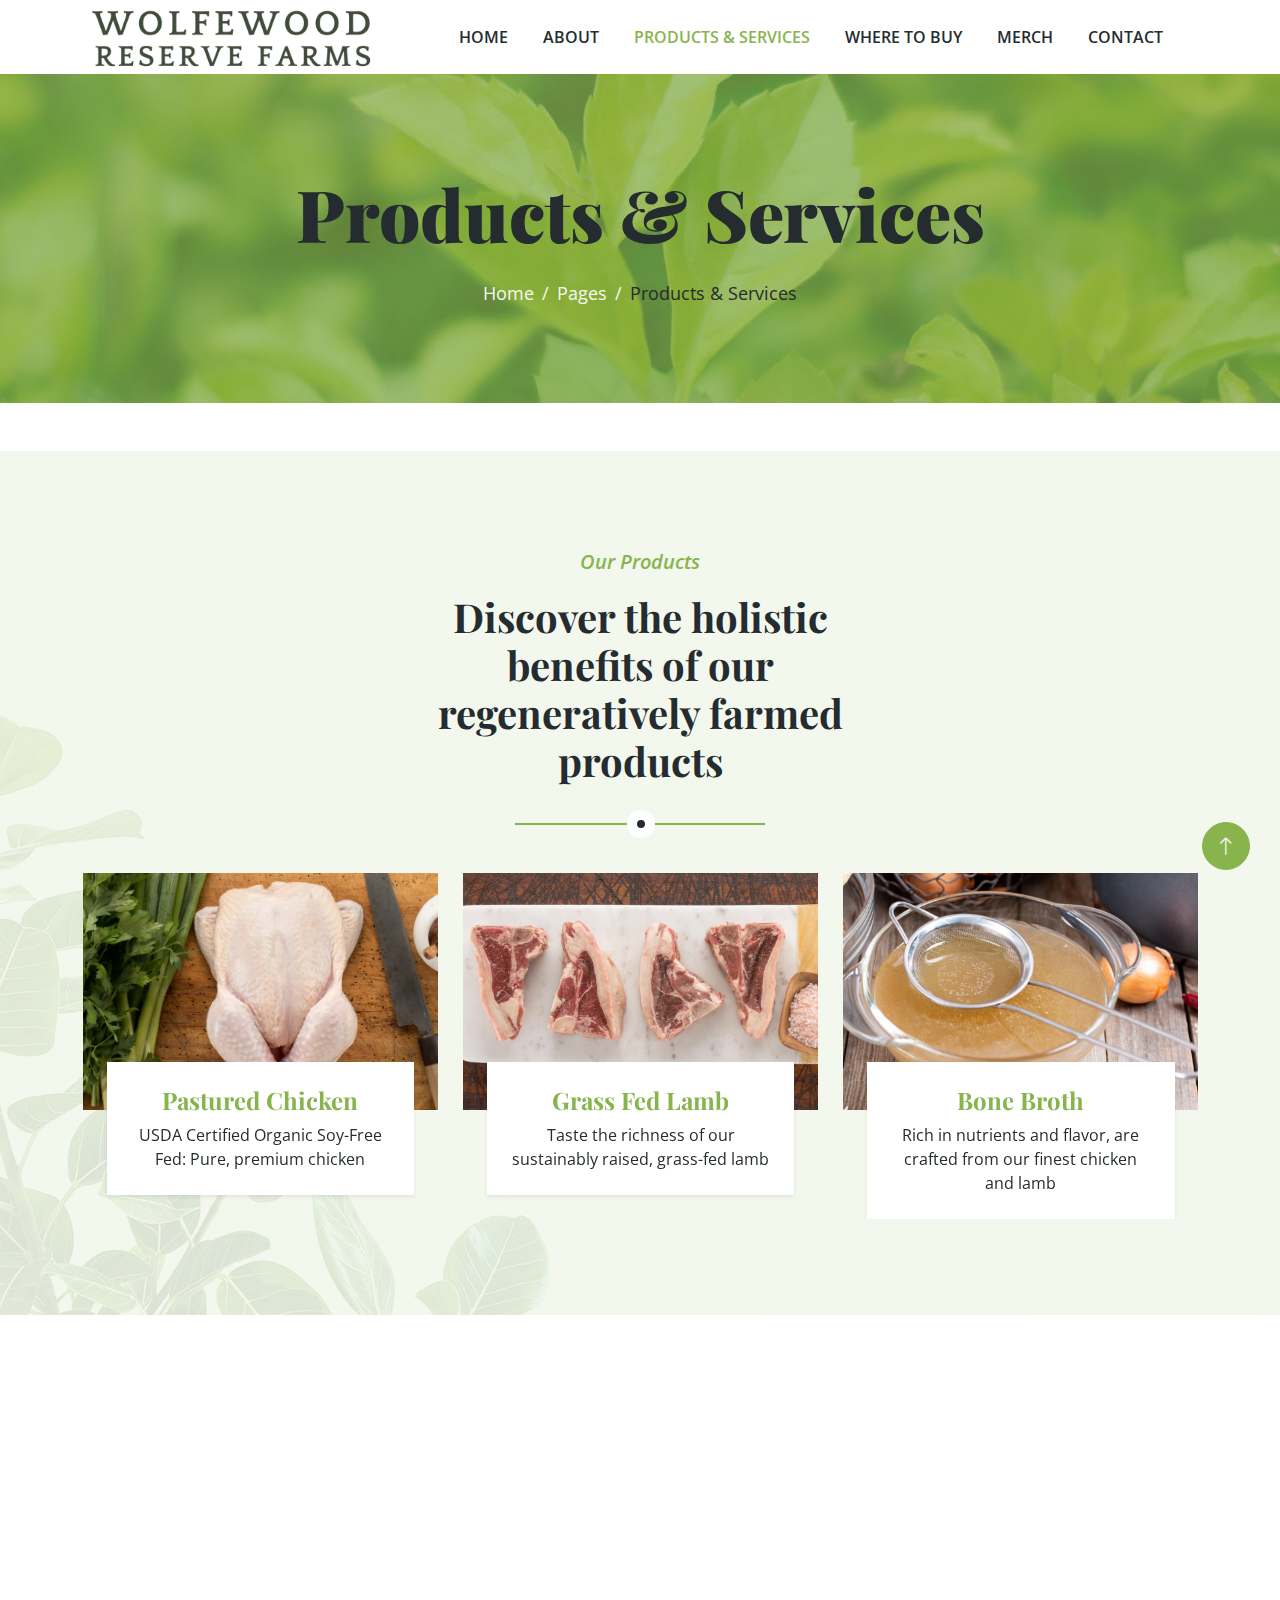
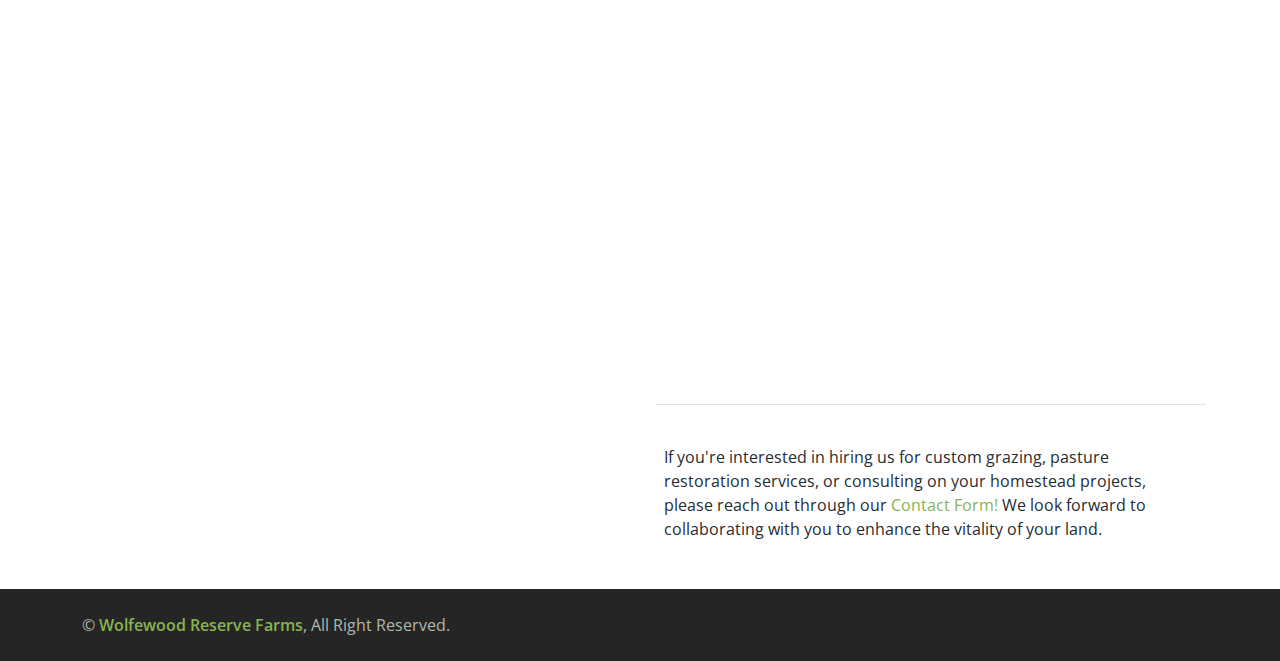
<file: product.html>
<!DOCTYPE html>
<html lang="en">

<head>
    <meta charset="utf-8">
    <title>Wolfewood Reserve Farms</title>
    <meta content="width=device-width, initial-scale=1.0" name="viewport">
    <meta content="" name="keywords">
    <meta content="" name="description">

    <!-- Favicon -->
    <link href="img/favicon.ico" rel="icon">

    <!-- Google Web Fonts -->
    <link rel="preconnect" href="https://fonts.googleapis.com">
    <link rel="preconnect" href="https://fonts.gstatic.com" crossorigin>
    <link href="https://fonts.googleapis.com/css2?family=Open+Sans:wght@400;600&family=Playfair+Display:wght@700;900&display=swap" rel="stylesheet">

    <!-- Icon Font Stylesheet -->
    <link href="https://cdnjs.cloudflare.com/ajax/libs/font-awesome/5.10.0/css/all.min.css" rel="stylesheet">
    <link href="https://cdn.jsdelivr.net/npm/bootstrap-icons@1.4.1/font/bootstrap-icons.css" rel="stylesheet">

    <!-- Libraries Stylesheet -->
    <link href="lib/animate/animate.min.css" rel="stylesheet">
    <link href="lib/owlcarousel/assets/owl.carousel.min.css" rel="stylesheet">

    <!-- Customized Bootstrap Stylesheet -->
    <link href="css/bootstrap.min.css" rel="stylesheet">

    <!-- Template Stylesheet -->
    <link href="css/style.css" rel="stylesheet">
</head>

<body>
    <!-- Spinner Start -->
    <div id="spinner" class="show bg-white position-fixed translate-middle w-100 vh-100 top-50 start-50 d-flex align-items-center justify-content-center">
        <div class="spinner-border text-primary" role="status" style="width: 3rem; height: 3rem;"></div>
    </div>
    <!-- Spinner End -->

    
    <!-- Navbar Start -->
    <div class="container-fluid bg-white sticky-top">
        <div class="container">
            <nav class="navbar navbar-expand-lg bg-white navbar-light py-2 py-lg-0">
                <a href="index.html" class="navbar-brand">
                    <img class="img-fluid"  src="img/logo.png" alt="Logo">
                </a>
                <button type="button" class="navbar-toggler ms-auto me-0" data-bs-toggle="collapse" data-bs-target="#navbarCollapse">
                    <span class="navbar-toggler-icon"></span>
                </button>
                <div class="collapse navbar-collapse" id="navbarCollapse">
                    <div class="navbar-nav ms-auto">
                        <a href="index.html" class="nav-item nav-link ">Home</a>
                        <a href="about.html" class="nav-item nav-link">About</a>
                        <a href="product.html" class="nav-item nav-link active">Products & Services</a>
                        <a href="markets.html" class="nav-item nav-link">Where to Buy</a>
                        <a href="store.html" class="nav-item nav-link">Merch</a>
                        <a href="contact.html" class="nav-item nav-link">Contact</a>
                    </div>
                </div>
            </nav>
        </div>
    </div>
    <!-- Navbar End -->


    <!-- Page Header Start -->
    <div class="container-fluid page-header py-5 wow fadeIn" data-wow-delay="0.1s">
        <div class="container text-center py-5">
            <h1 class="display-2 text-dark mb-4 animated slideInDown">Products & Services</h1>
            <nav aria-label="breadcrumb animated slideInDown">
                <ol class="breadcrumb justify-content-center mb-0">
                    <li class="breadcrumb-item"><a href="#">Home</a></li>
                    <li class="breadcrumb-item"><a href="#">Pages</a></li>
                    <li class="breadcrumb-item text-dark" aria-current="page">Products & Services</li>
                </ol>
            </nav>
        </div>
    </div>
    <!-- Page Header End -->


    <!-- Products Start -->
    <div class="container-fluid product py-5 my-5">
        <div class="container py-5">
            <div class="section-title text-center mx-auto wow fadeInUp" data-wow-delay="0.1s" style="max-width: 500px;">
                <p class="fs-5 fw-medium fst-italic text-primary">Our Products</p>
                <h1 class="display-8">Discover the holistic benefits of our regeneratively farmed products</h1>
            </div>
            <div class="owl-carousel product-carousel wow fadeInUp" data-wow-delay="0.5s">
                <a href="" class="d-block product-item rounded">
                    <img src="img/lambproduct1.png" alt="">
                    <div class="bg-white shadow-sm text-center p-4 position-relative mt-n5 mx-4">
                        <h4 class="text-primary">Grass Fed Lamb</h4>
                        <span class="text-body">Taste the richness of our sustainably raised, grass-fed lamb</span>
                    </div>
                </a>
                <a href="" class="d-block product-item rounded">
                    <img src="img/brothproduct.png" alt="">
                    <div class="bg-white shadow-sm text-center p-4 position-relative mt-n5 mx-4">
                        <h4 class="text-primary">Bone Broth</h4>
                        <span class="text-body">Rich in nutrients and flavor, are crafted from our finest chicken and lamb</span>
                    </div>
                </a>
                <a href="" class="d-block product-item rounded">
                    <img src="img/chickenproduct1.png" alt="">
                    <div class="bg-white shadow-sm text-center p-4 position-relative mt-n5 mx-4">
                        <h4 class="text-primary">Pastured Chicken</h4>
                        <span class="text-body">USDA Certified Organic Soy-Free Fed: Pure, premium chicken</span>
                    </div>
                </a>
            </div>
        </div>
    </div>
    <!-- Products End -->

        <!-- Grazing Start -->
        <div id="grazing" class="container-xxl py-5">
            <div class="container">
                <div class="row g-5">
                    <div class="col-lg-6 wow fadeIn" data-wow-delay="0.5s">
                        <div class="section-title">
                            <h1 class="display-6">Precision Grazing Services</h1>
                        </div>
                        <div class="row g-3 mb-4">
                        <p class="mb-0">
                        At Wolfewood Reserve Farms, we’re not just farming; we’re restoring and rejuvenating the land that raised us. Both born and raised in Central Texas, we have a profound connection to this land—a commitment that drives our Precision Grazing services. Using our sheep and chickens, we meticulously manage custom grazing projects that not only restore native pastures but also contribute significantly to the ecological health of the area.
                        </p><p>
                        Our approach harnesses the natural behaviors of our livestock to enhance soil fertility, promote biodiversity, and rebuild robust ecosystems. By integrating targeted grazing techniques, we’re able to control invasive species, improve water retention, and increase the resilience of the land against environmental stresses.
                        </p>
                        <p>Precision Grazing is more than a service; it’s our way of giving back to the land that sustains us and ensuring a healthier, greener future for Central Texas. It embodies our dedication to sustainable agriculture and our deep-rooted belief that the health of our community is tied to the health of our environment.
                        </p>
                        </div>

                    </div>
                    <div class="col-lg-6">
                        <div class="row g-3">
                            <div class="col-6 text-end">
                                <img class="img-fluid bg-white w-100 mb-3 wow fadeIn" data-wow-delay="0.1s" src="img/grazing1.png" alt="">
                                <img class="img-fluid bg-white wow fadeIn" data-wow-delay="0.2s" src="img/grazing2.png" alt="">
                            </div>
                            <div class="col-6">
                                <img class="img-fluid bg-white mb-3 wow fadeIn" data-wow-delay="0.3s" src="img/grazing3.png" alt="">
                                <img class="img-fluid bg-white w-100 wow fadeIn" data-wow-delay="0.4s" src="img/grazing4.png" alt="">
                            </div>
                            <div class="border-top mb-4"></div>
                            <p class="mb-0">
                                If you're interested in hiring us for custom grazing, pasture restoration services, or consulting on your homestead projects, please reach out through our  <a href="contact.html" >Contact Form!</a> We look forward to collaborating with you to enhance the vitality of your land.                                </p>
                   
                        </div>
                    </div>
                </div>
            </div>
        </div>
        <!-- Grazing End -->

    <!-- Copyright Start -->
    <div class="container-fluid copyright py-4">
        <div class="container">
            <div class="row">
                <div class="col-md-6 text-center text-md-start mb-3 mb-md-0">
                    &copy; <a class="fw-medium" href="#">Wolfewood Reserve Farms</a>, All Right Reserved.
                </div>
             <!--  <div class="col-md-6 text-center text-md-end">
                    Designed By <a class="fw-medium" href="https://htmlcodex.com">HTML Codex</a> Distributed By <a class="fw-medium" href="https://themewagon.com">ThemeWagon</a>
                </div> ***/-->
            </div>
        </div>
    </div>
    <!-- Copyright End -->


    <!-- Back to Top -->
    <a href="#" class="btn btn-lg btn-primary btn-lg-square rounded-circle back-to-top"><i class="bi bi-arrow-up"></i></a>


    <!-- JavaScript Libraries -->
    <script src="https://ajax.googleapis.com/ajax/libs/jquery/3.6.1/jquery.min.js"></script>
    <script src="https://cdn.jsdelivr.net/npm/bootstrap@5.0.0/dist/js/bootstrap.bundle.min.js"></script>
    <script src="lib/wow/wow.min.js"></script>
    <script src="lib/easing/easing.min.js"></script>
    <script src="lib/waypoints/waypoints.min.js"></script>
    <script src="lib/owlcarousel/owl.carousel.min.js"></script>

    <!-- Template Javascript -->
    <script src="js/main.js"></script>
</body>

</html>
</file>
<file: css/style.css>
/********** Template CSS **********/
:root {
    --primary: #88B44E;
    --secondary: #FB9F38;
    --light: #F5F8F2;
    --dark: #252C30;
}

.back-to-top {
    position: fixed;
    display: none;
    right: 30px;
    bottom: 30px;
    z-index: 99;
}

.fw-medium {
    font-weight: 600;
}

.fw-bold {
    font-weight: 700;
}

.fw-black {
    font-weight: 900;
}


/*** Spinner ***/
#spinner {
    opacity: 0;
    visibility: hidden;
    transition: opacity .5s ease-out, visibility 0s linear .5s;
    z-index: 99999;
}

#spinner.show {
    transition: opacity .5s ease-out, visibility 0s linear 0s;
    visibility: visible;
    opacity: 1;
}


/*** Button ***/
.btn {
    transition: .5s;
    font-weight: 500;
}

.btn-primary,
.btn-outline-primary:hover {
    color: var(--light);
}

.btn-secondary,
.btn-outline-secondary:hover {
    color: var(--dark);
}

.btn-square {
    width: 38px;
    height: 38px;
}

.btn-sm-square {
    width: 32px;
    height: 32px;
}

.btn-lg-square {
    width: 48px;
    height: 48px;
}

.btn-square,
.btn-sm-square,
.btn-lg-square {
    padding: 0;
    display: flex;
    align-items: center;
    justify-content: center;
    font-weight: normal;
}


/*** Navbar ***/
.sticky-top {
    top: -150px;
    transition: .5s;
}

.navbar .navbar-brand {
    position: absolute;
    padding: 0;
    width: 300px;
    /* height: 135px; */
    top: 0;
    left: 0;
}

.navbar .navbar-nav .nav-link {
    margin-right: 35px;
    padding: 25px 0;
    color: var(--dark);
    font-weight: 600;
    text-transform: uppercase;
    outline: none;
}

.navbar .navbar-nav .nav-link:hover,
.navbar .navbar-nav .nav-link.active {
    color: var(--primary);
}

.navbar .dropdown-toggle::after {
    border: none;
    content: "\f107";
    font-family: "Font Awesome 5 Free";
    font-weight: 900;
    vertical-align: middle;
    margin-left: 8px;
}

@media (max-width: 991.98px) {
    .navbar .navbar-brand {
        width: 126px;
        height: 100px;
    }

    .navbar .navbar-nav .nav-link  {
        margin-right: 0;
        padding: 10px 0;
    }

    .navbar .navbar-nav {
        margin-top: 75px;
        border-top: 1px solid #EEEEEE;
    }
}

@media (min-width: 992px) {
    .navbar .nav-item .dropdown-menu {
        display: block;
        border: none;
        margin-top: 0;
        top: 150%;
        opacity: 0;
        visibility: hidden;
        transition: .5s;
    }

    .navbar .nav-item:hover .dropdown-menu {
        top: 100%;
        visibility: visible;
        transition: .5s;
        opacity: 1;
    }
}


/*** Header ***/
.carousel-caption {
    top: 0;
    left: 0;
    right: 0;
    bottom: 0;
    display: flex;
    align-items: center;
    background: rgba(136, 180, 78, .7);
    z-index: 1;
}

.carousel-control-prev,
.carousel-control-next {
    width: 15%;
}

.carousel-control-prev-icon,
.carousel-control-next-icon {
    width: 3.5rem;
    height: 3.5rem;
    border-radius: 3.5rem;
    background-color: var(--dark);
    border: 15px solid var(--dark);
}

@media (max-width: 768px) {
    #header-carousel .carousel-item {
        position: relative;
        min-height: 450px;
    }
    
    #header-carousel .carousel-item img {
        position: absolute;
        width: 100%;
        height: 100%;
        object-fit: cover;
    }
}

.page-header {
    background: linear-gradient(rgba(136, 180, 78, .7), rgba(136, 180, 78, .7)), url(../img/carousel-1.jpg) center center no-repeat;
    background-size: cover;
}

.page-header .breadcrumb-item+.breadcrumb-item::before {
    color: var(--light);
}

.page-header .breadcrumb-item,
.page-header .breadcrumb-item a {
    font-size: 18px;
    color: var(--light);
}


/*** Section Title ***/
.section-title {
    position: relative;
    margin-bottom: 3rem;
    padding-bottom: 2rem;
}

.section-title::before {
    position: absolute;
    content: "";
    width: 50%;
    height: 2px;
    bottom: 0;
    left: 0;
    background: var(--primary);
}

.section-title::after {
    position: absolute;
    content: "";
    width: 28px;
    height: 28px;
    bottom: -13px;
    left: calc(25% - 13px);
    background: var(--dark);
    border: 10px solid #FFFFFF;
    border-radius: 28px;
}

.section-title.text-center::before {
    left: 25%;
}

.section-title.text-center::after {
    left: calc(50% - 13px);
}


/*** Products ***/
.product {
    background: linear-gradient(rgba(136, 180, 78, .1), rgba(136, 180, 78, .1)), url(../img/product-bg.png) left bottom no-repeat;
    background-size: auto;
}

.product-carousel .owl-nav {
    display: flex;
    justify-content: center;
    margin-top: 30px;
}

.product-carousel .owl-nav .owl-prev,
.product-carousel .owl-nav .owl-next {
    margin: 0 10px;
    width: 55px;
    height: 55px;
    display: flex;
    align-items: center;
    justify-content: center;
    color: #FFFFFF;
    background: var(--primary);
    border-radius: 55px;
    box-shadow: 0 0 45px rgba(0, 0, 0, .15);
    font-size: 25px;
    transition: .5s;
}

.product-carousel .owl-nav .owl-prev:hover,
.product-carousel .owl-nav .owl-next:hover {
    background: #FFFFFF;
    color: var(--primary);
}


/*** About ***/
.video {
    background: linear-gradient(rgba(136, 180, 78, .85), rgba(136, 180, 78, .85)), url(../img/video-bg.jpg) center center no-repeat;
    background-size: cover;
}

.btn-play {
    position: relative;
    display: block;
    box-sizing: content-box;
    width: 65px;
    height: 75px;
    border-radius: 100%;
    border: none;
    outline: none !important;
    padding: 28px 30px 30px 38px;
    background: #FFFFFF;
}

.btn-play:before {
    content: "";
    position: absolute;
    z-index: 0;
    left: 50%;
    top: 50%;
    transform: translateX(-50%) translateY(-50%);
    display: block;
    width: 120px;
    height: 120px;
    background: #FFFFFF;
    border-radius: 100%;
    animation: pulse-border 1500ms ease-out infinite;
}

.btn-play:after {
    content: "";
    position: absolute;
    z-index: 1;
    left: 50%;
    top: 50%;
    transform: translateX(-50%) translateY(-50%);
    display: block;
    width: 120px;
    height: 120px;
    background: #FFFFFF;
    border-radius: 100%;
    transition: all 200ms;
}

.btn-play span {
    display: block;
    position: relative;
    z-index: 3;
    width: 0;
    height: 0;
    left: 13px;
    border-left: 40px solid var(--primary);
    border-top: 28px solid transparent;
    border-bottom: 28px solid transparent;
}

@keyframes pulse-border {
    0% {
        transform: translateX(-50%) translateY(-50%) translateZ(0) scale(1);
        opacity: 1;
    }

    100% {
        transform: translateX(-50%) translateY(-50%) translateZ(0) scale(2);
        opacity: 0;
    }
}

.modal-video .modal-dialog {
    position: relative;
    max-width: 800px;
    margin: 60px auto 0 auto;
}

.modal-video .modal-body {
    position: relative;
    padding: 0px;
}

.modal-video .close {
    position: absolute;
    width: 30px;
    height: 30px;
    right: 0px;
    top: -30px;
    z-index: 999;
    font-size: 30px;
    font-weight: normal;
    color: #FFFFFF;
    background: #000000;
    opacity: 1;
}


/*** Store ***/
.store-item .store-overlay {
    position: absolute;
    top: 0;
    left: 0;
    width: 100%;
    height: 100%;
    display: flex;
    flex-direction: column;
    align-items: center;
    justify-content: center;
    background: rgba(138, 180, 78, .3);
    opacity: 0;
    transition: .5s;
}

.store-item:hover .store-overlay {
    opacity: 1;
}


/*** Contact ***/
.contact .btn-square {
    width: 100px;
    height: 100px;
    border: 20px solid var(--light);
    background: var(--primary);
    border-radius: 50px;
}


/*** Testimonial ***/
.testimonial {
    background: linear-gradient(rgba(136, 180, 78, .85), rgba(136, 180, 78, .85)), url(../img/testimonial-bg.jpg) center center no-repeat;
    background-size: cover;
}

.testimonial-item {
    margin: 0 auto;
    max-width: 600px;
    text-align: center;
    background: #FFFFFF;
    border: 30px solid var(--primary);
}

.testimonial-item img {
    width: 60px !important;
    height: 60px !important;
    border-radius: 60px;
}

.testimonial-carousel .owl-dots {
    margin-top: 35px;
    display: flex;
    align-items: flex-end;
    justify-content: center;
}

.testimonial-carousel .owl-dot {
    position: relative;
    display: inline-block;
    margin: 0 5px;
    width: 15px;
    height: 15px;
    background: var(--primary);
    border-radius: 15px;
    transition: .5s;
}

.testimonial-carousel .owl-dot.active {
    width: 30px;
    background: var(--dark);
}


/*** Footer ***/
.footer {
    color: #B0B9AE;
}

.footer .btn.btn-link {
    display: block;
    margin-bottom: 5px;
    padding: 0;
    text-align: left;
    color: #B0B9AE;
    font-weight: normal;
    text-transform: capitalize;
    transition: .3s;
}

.footer .btn.btn-link::before {
    position: relative;
    content: "\f105";
    font-family: "Font Awesome 5 Free";
    font-weight: 900;
    color: var(--primary);
    margin-right: 10px;
}

.footer .btn.btn-link:hover {
    color: var(--light);
    letter-spacing: 1px;
    box-shadow: none;
}

.copyright {
    color: #B0B9AE;
}

.copyright {
    background: #252525;
}

.copyright a:hover {
    color: #FFFFFF !important;
}
</file>
